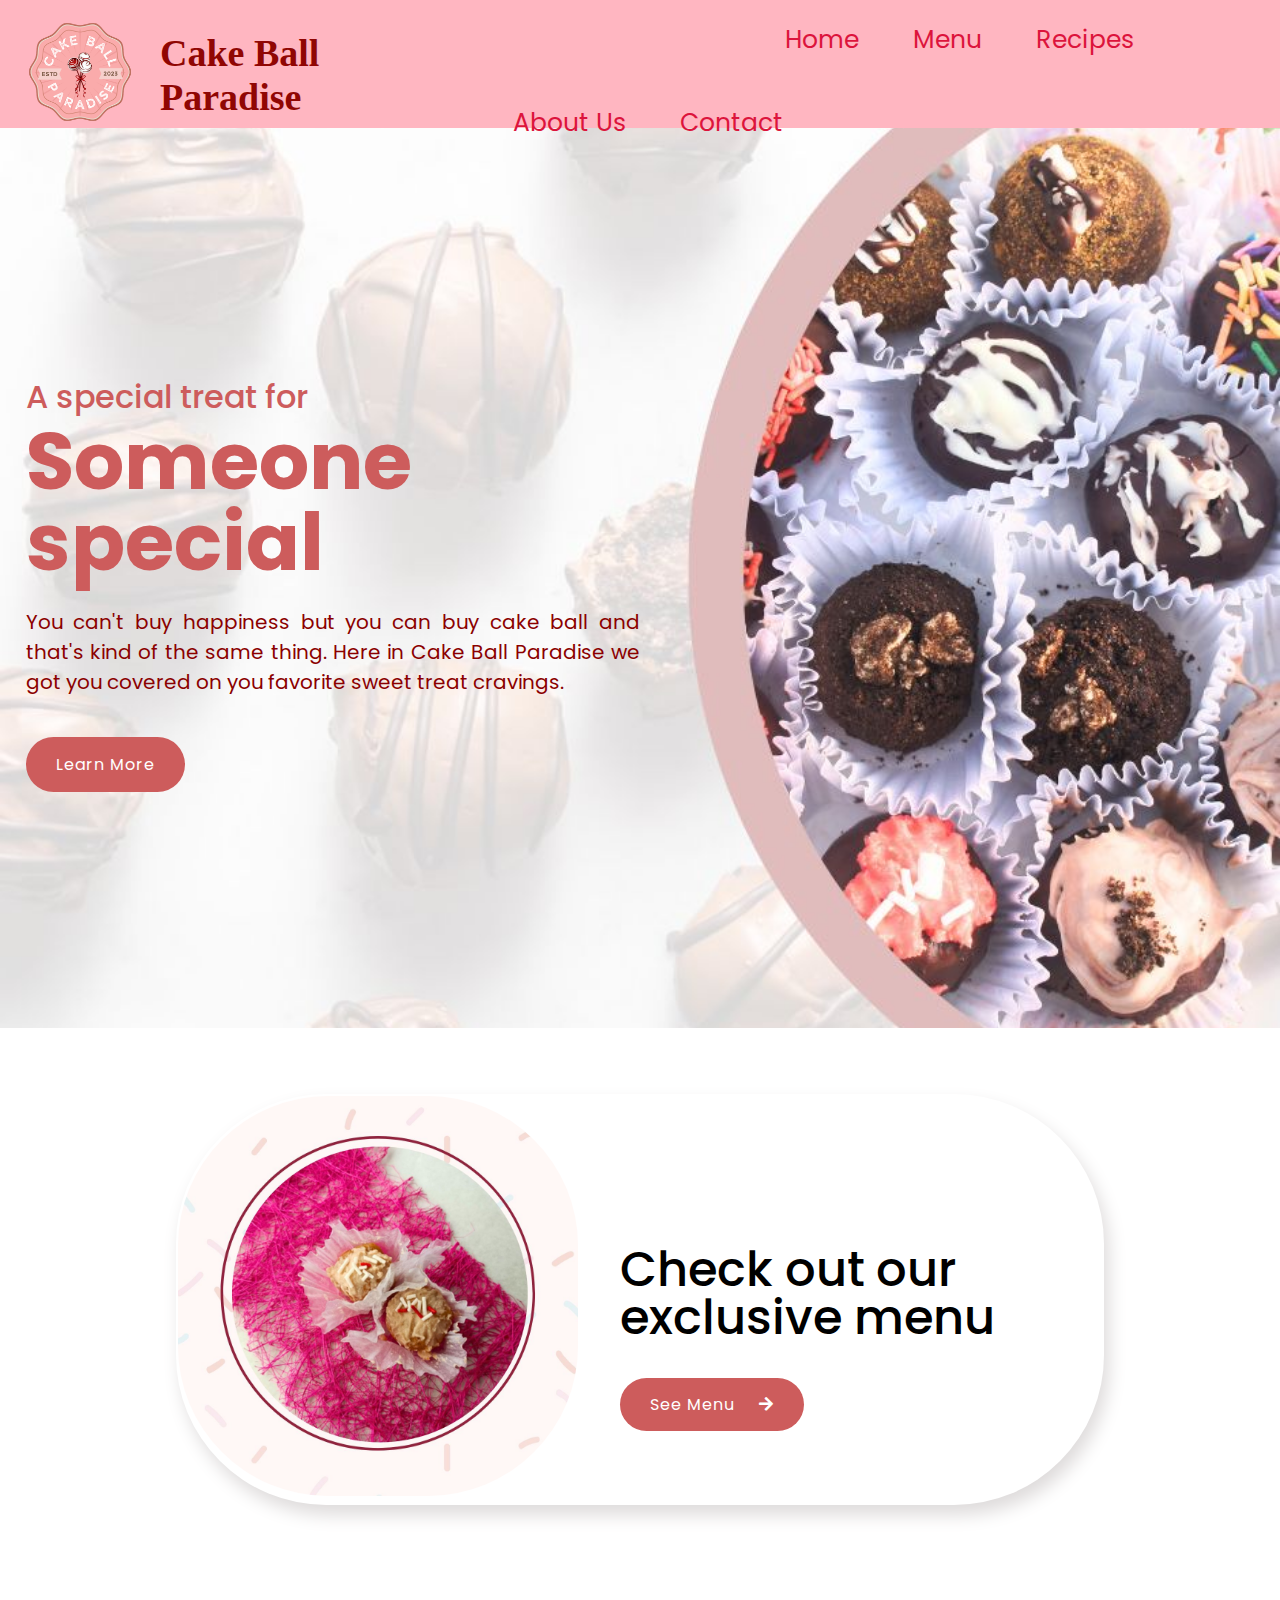
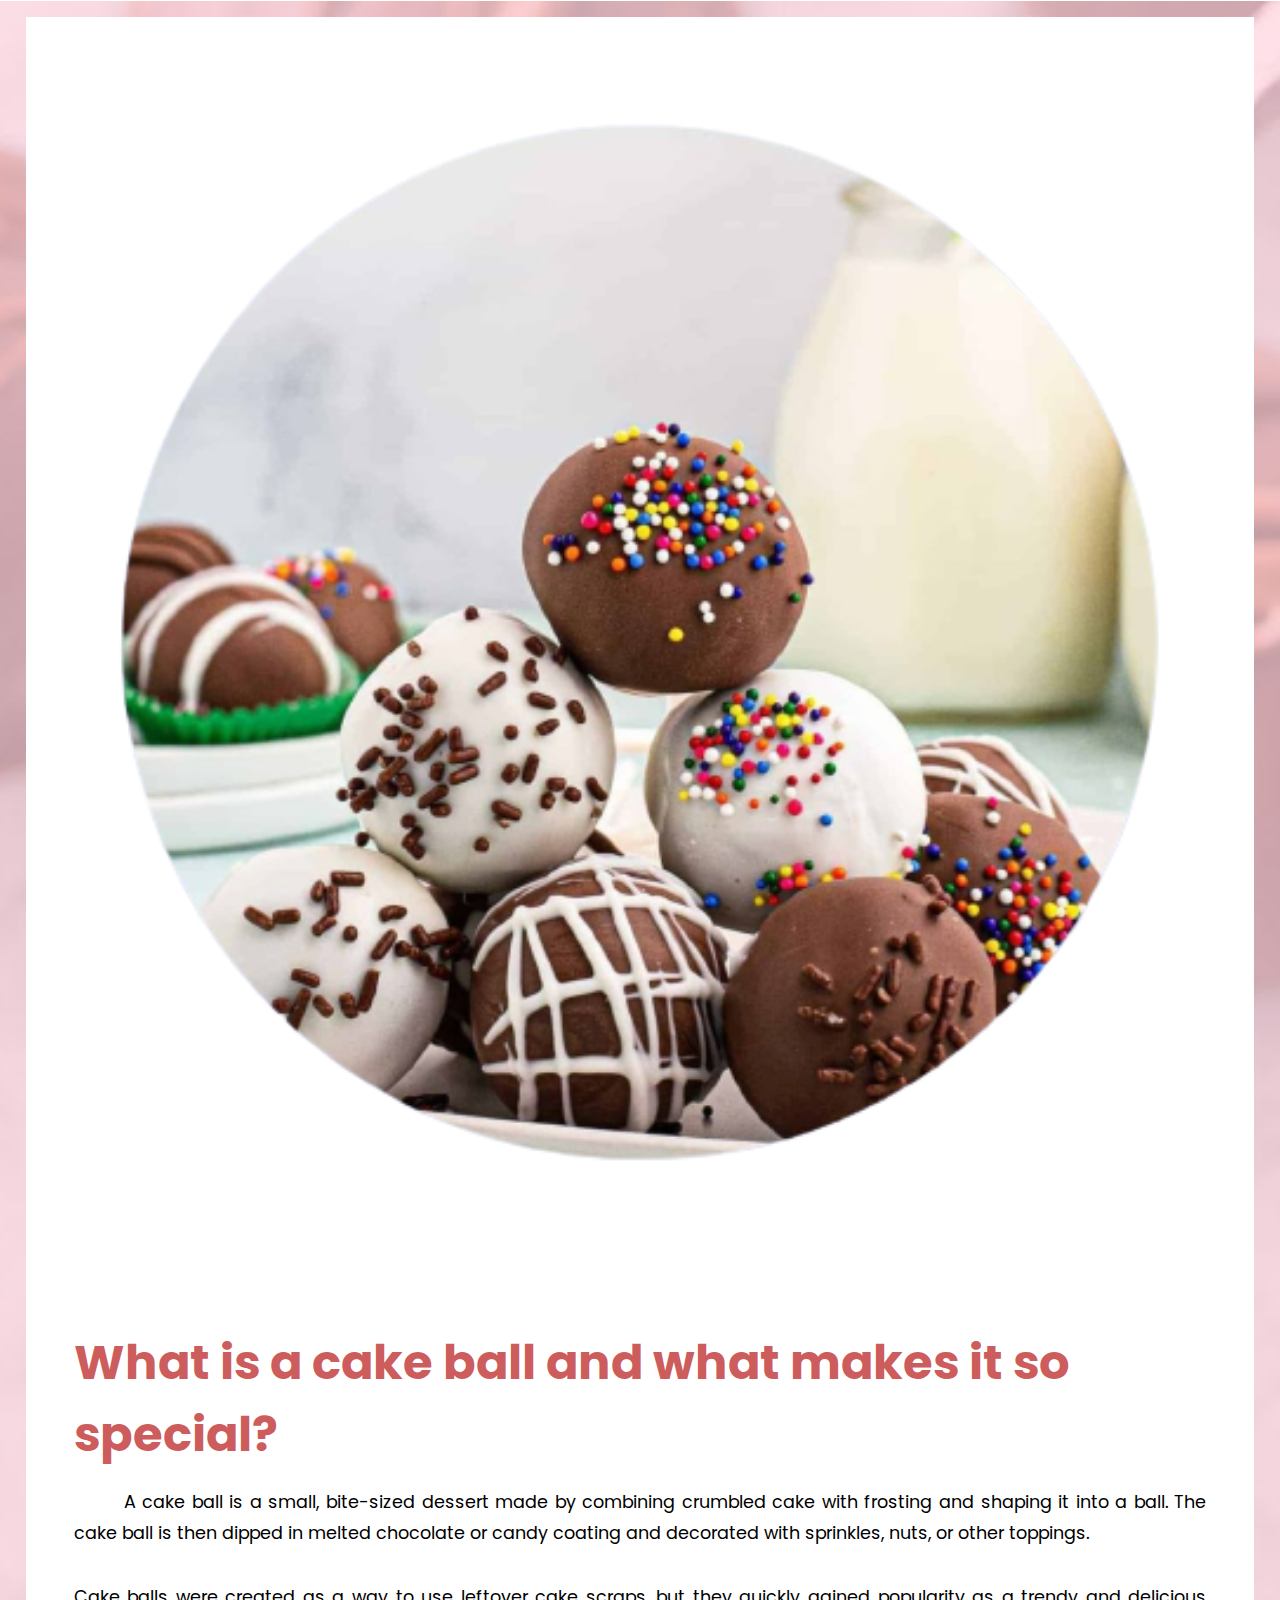
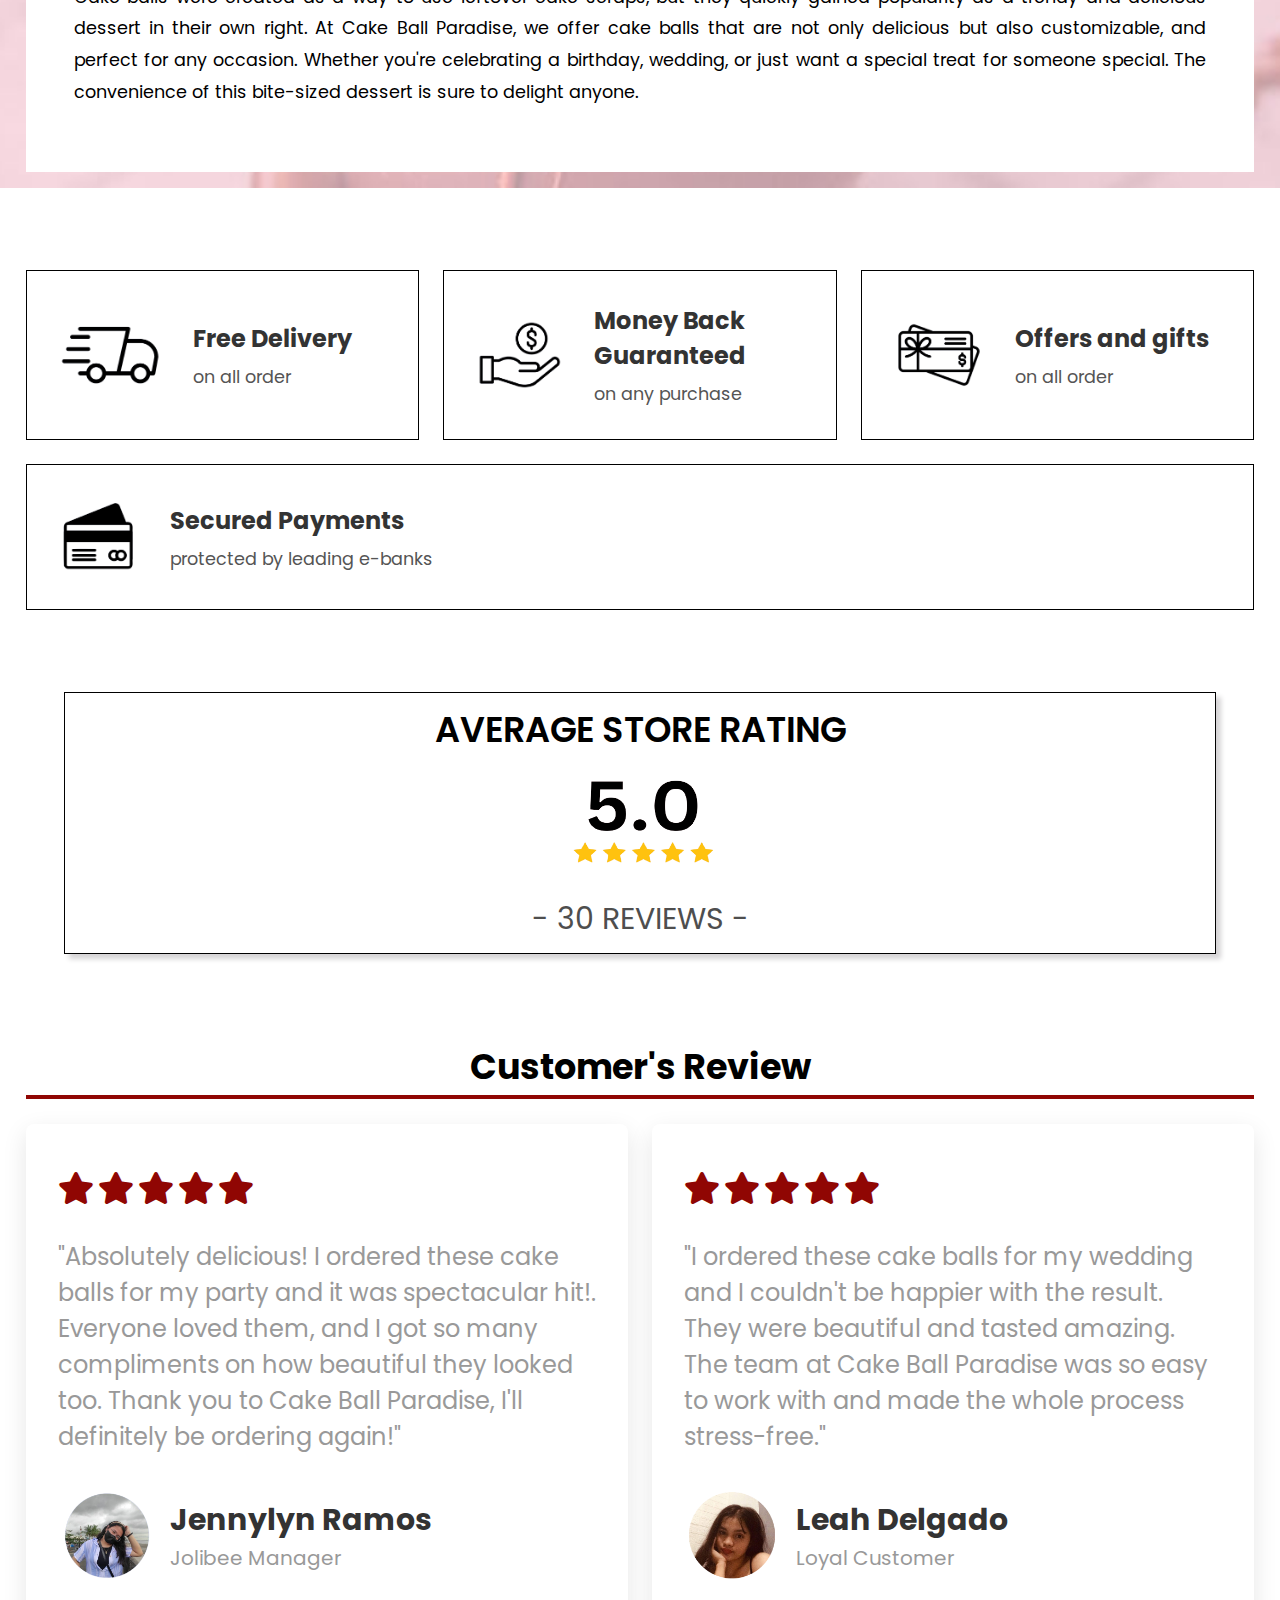
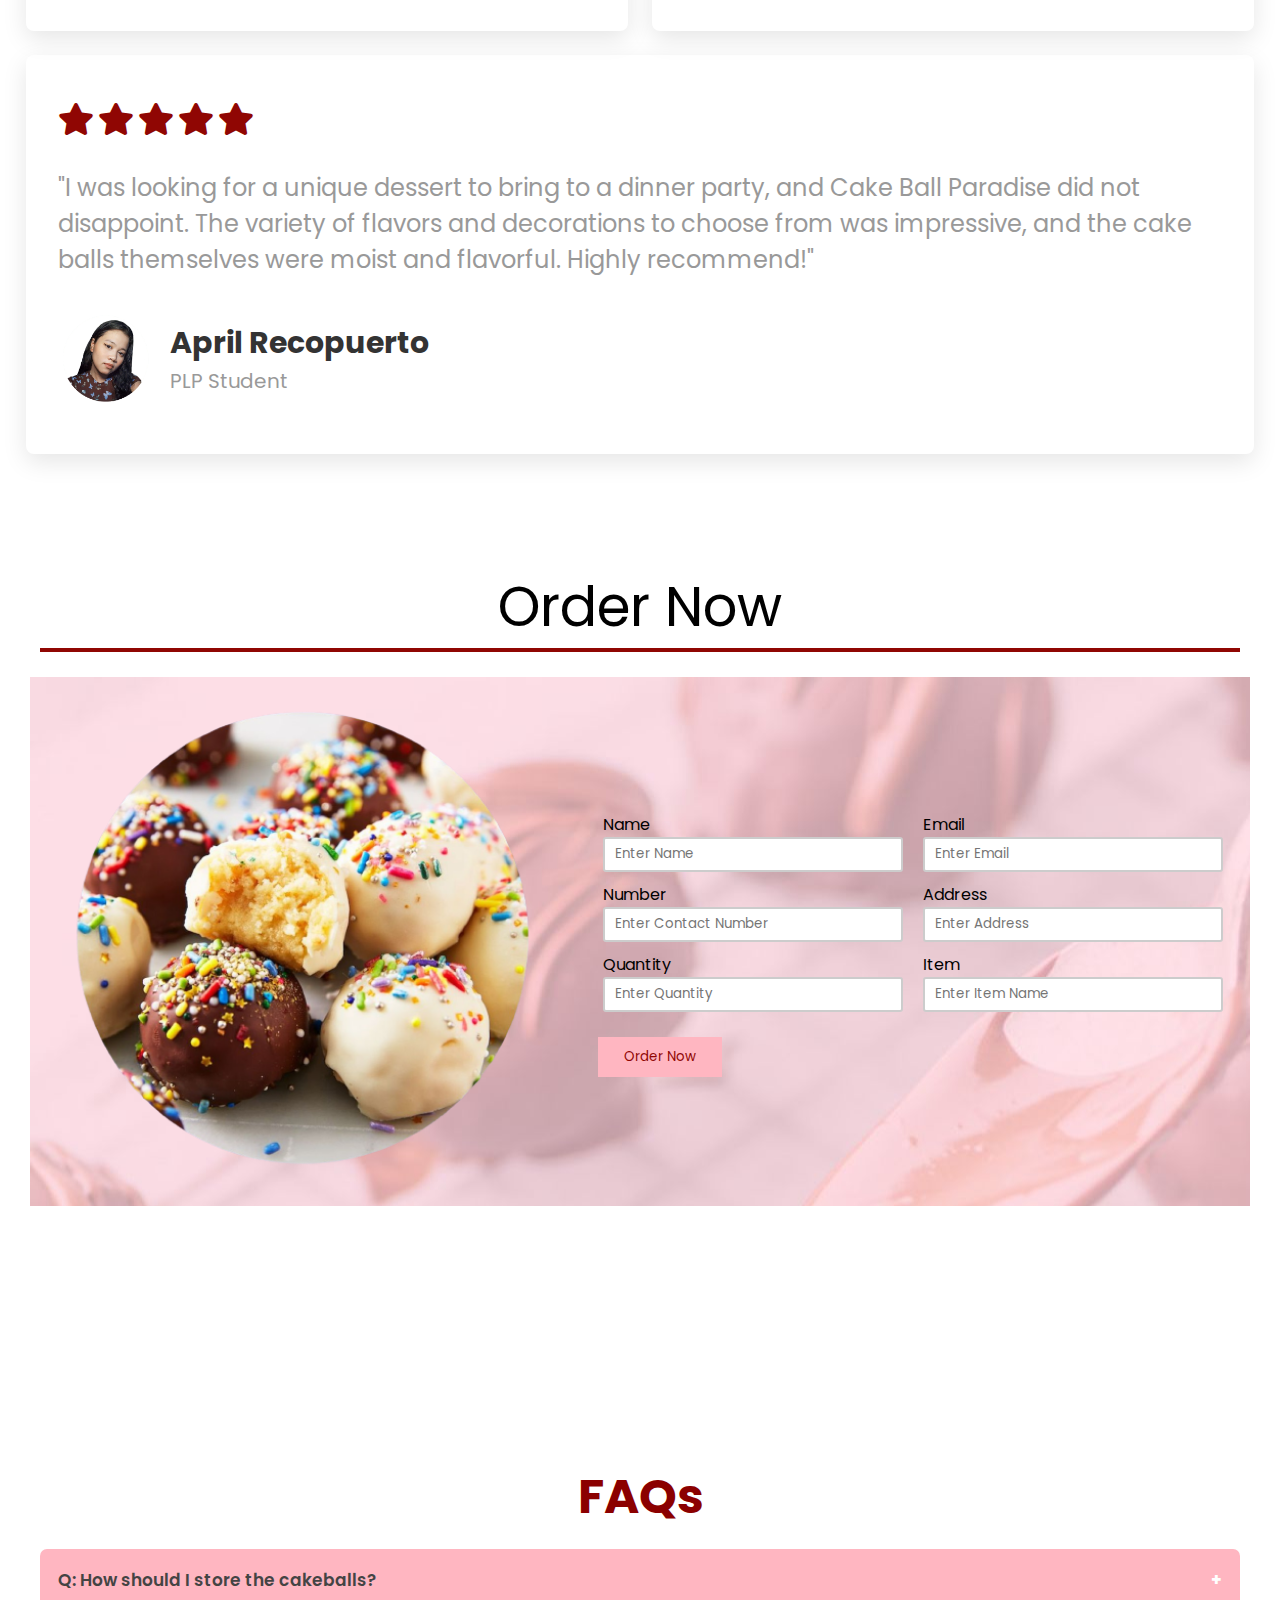
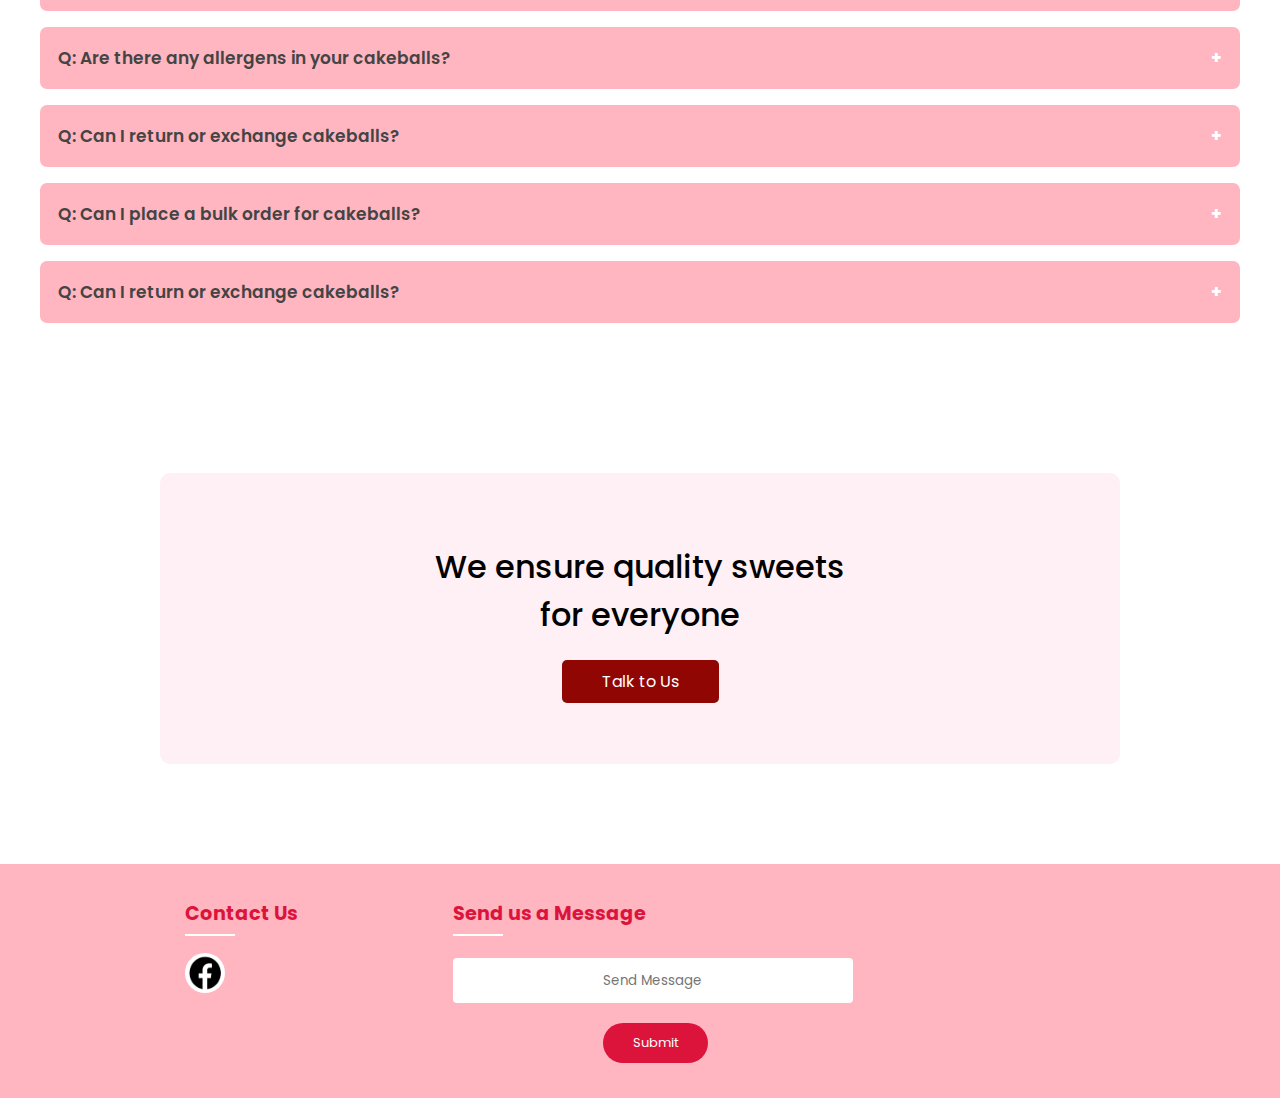
<file: index.html>
<!DOCTYPE html>
<html>
<head>
	<meta charset="utf-8">
	<meta http-equiv="X-UA-Compatible" content ="IE=edge">
	<meta name="viewport" content="width=device-width, initial-scale=1.0">
	<title>Cake Ball Paradise</title>
	<link rel="icon" type="image/x-icon" href="ckfavicon.png">

	<link 
	rel="stylesheet" 
	href="https://cdn.jsdelivr.net/npm/swiper@9/swiper-bundle.min.css" />

	<link rel="stylesheet" href="https://cdnjs.cloudflare.com/ajax/libs/font-awesome/5.15.4/css/all.min.css">

	<link rel="stylesheet" type="text/css" href="style.css">
</head>

<body>
	<nav>
		<div class="logoContent">
			<a href="#" class="logo"><img src ="cake ball.png"></a>
		<label class="name">Cake Ball Paradise</label>
		<input type="checkbox" id="check">
		<label for="check" class="checkbtn">
			<i class="fas fa-bars"></i>
		</label>
		<ul class = "ribbon">
			<li style="margin-left: 17em;"><a href="#">Home</a></li>
			<li><a href="Menu.html">Menu</a></li>
			<li><a href="Recipes.html">Recipes</a></li>
			<li><a href="AboutUs.html">About Us</a></li>
			<li><a href="Contact.html">Contact</a></li>
		</ul>
	</nav>


		<section class="home" id="home">
			<div class="homeContent">
				<h2>A special treat for <br><span>Someone special</span></h2>
				<p>You can't buy happiness but you can buy cake ball and that's kind of the same thing. Here in Cake Ball Paradise we got you covered on you favorite sweet treat cravings.  </p>
				<a href = "#blogs">Learn More</a>
			</div>

		</section>


	<br><br>
	
	<section class="recipes" id="recipes">

		<div class="recipe-table">
			<table>
				<tr>
					<th><img src="gotomenu.jpg"></th>
					<td>
						<div class="heading">
							<h2>Check out our exclusive menu</h2><br>
							
						</div>
							<a href = "Menu.html">See Menu &nbsp;&nbsp;&nbsp;&nbsp;<i class="fas fa-arrow-right"></i></a>
					</td>
				</tr>
			</table>
		</div>

		
		
    </section>


    <!------------- sliding part -------------------->

    <section class="blogs" id="blogs">
    	<div class="swiper blogs-row">
    		<div class="swiper-wrap">
    			<div class="swiper-slid box">
	    			<div class="img">
	    				<img src="slide1.png">
	    			</div>
	    			<div class="cont">
	    				<h3>What is a cake ball and what makes it so special?</h3>
	    				<p>A cake ball is a small, bite-sized dessert made by combining crumbled cake with frosting and shaping it into a ball. The cake ball is then dipped in melted chocolate or candy coating and decorated with sprinkles, nuts, or other toppings. <br><br>

						Cake balls were created as a way to use leftover cake scraps, but they quickly gained popularity as a trendy and delicious dessert in their own right. At Cake Ball Paradise, we offer cake balls that are not only delicious but also customizable, and perfect for any occasion. Whether you're celebrating a birthday, wedding, or just want a special treat for someone special. The convenience of this bite-sized dessert is sure to delight anyone.</p>
	    			</div>
    			</div>

    		</div>
    	</div>
    </section>
    <br><br>

    <!--------- icon sections ------------------>

    <section class="icons-conta">
	    <div class="icons">
	    	<img src="icon1.png">
	    	<div class="info">
	    		<h3>Free Delivery</h3>
	    		<span>on all order</span>
	    	</div>
	    </div>

	    <div class="icons">
	    	<img src="icon2.png">
	    	<div class="info">
	    		<h3>Money Back Guaranteed</h3>
	    		<span>on any purchase</span>
	    	</div>
	    </div>

	    <div class="icons">
	    	<img src="icon3.png">
	    	<div class="info">
	    		<h3>Offers and gifts</h3>
	    		<span>on all order</span>
	    	</div>
	    </div>

	    <div class="icons">
	    	<img src="icon4.png">
	    	<div class="info">
	    		<h3>Secured Payments</h3>
	    		<span>protected by leading e-banks</span>
	    	</div>
	    </div>
    </section>
    <br><br>


    <!------------- Average Reviews ------------>

    <div class="revhead">
    	<h2>AVERAGE STORE RATING <center><img src="revstars.png"></center><span>- 30 REVIEWS -</span></h2>
    </div>
    
    <section class="review">
    	<h1 class="heading"> Customer's <span>Review</span></h1><hr class = "new1"><br>

    	<div class="box-container">
    		<div class="box">
    			<div class="stars">
    				<i class="fas fa-star"></i>
    				<i class="fas fa-star"></i>
    				<i class="fas fa-star"></i>
    				<i class="fas fa-star"></i>
    				<i class="fas fa-star"></i>
    			</div>
    			<p> "Absolutely delicious! I ordered these cake balls for my party and it was spectacular hit!. Everyone loved them, and I got so many compliments on how beautiful they looked too. Thank you to Cake Ball Paradise, I'll definitely be ordering again!" </p>
    			<div class="user">
    				<img src="revjen.png">
    				<div class="user-info">
    					<h3>Jennylyn Ramos</h3>
    					<span>Jolibee Manager</span>
    				</div>
    			</div>
    			
    		</div>

    		<div class="box">
    			<div class="stars">
    				<i class="fas fa-star"></i>
    				<i class="fas fa-star"></i>
    				<i class="fas fa-star"></i>
    				<i class="fas fa-star"></i>
    				<i class="fas fa-star"></i>
    			</div>
    			<p>"I ordered these cake balls for my wedding and I couldn't be happier with the result. They were beautiful and tasted amazing. The team at Cake Ball Paradise was so easy to work with and made the whole process stress-free."</p>
    			<div class="user">
    				<img src="revmaria.png">
    				<div class="user-info">
    					<h3>Leah Delgado</h3>
    					<span>Loyal Customer</span>
    				</div>
    			</div>
    			
    		</div>

    		<div class="box">
    			<div class="stars">
    				<i class="fas fa-star"></i>
    				<i class="fas fa-star"></i>
    				<i class="fas fa-star"></i>
    				<i class="fas fa-star"></i>
    				<i class="fas fa-star"></i>
    			</div>
    			<p>"I was looking for a unique dessert to bring to a dinner party, and Cake Ball Paradise did not disappoint. The variety of flavors and decorations to choose from was impressive, and the cake balls themselves were moist and flavorful. Highly recommend!"</p>
    			<div class="user">
    				<img src="revapril.png">
    				<div class="user-info">
    					<h3>April Recopuerto</h3>
    					<span>PLP Student</span>
    				</div>
    			</div>
    			
    		</div>
    	</div>
    </section><br>

    <!--------------- Order Now -------------------->
    <div class="order">
    	<h1>Order Now</h1><hr class = "new1"><br>
    	
    	<div class="order_main">
    		<div class="order-image">
    			<img src="slide2.png">
    		</div>
    	
    	<form action="https://formspree.io/f/xbjeelqo" method="POST">
    		<div class="input">
    			<p>Name</p>
    			<input type="text" name= "name" placeholder="Enter Name" required="required">
    		</div>

    		<div class="input">
    			<p>Email</p>
    			<input type="email" name= "email" placeholder="Enter Email" required="required">
    		</div>

    		<div class="input">
    			<p>Number</p>
    			<input type="text" name= "phonenum" placeholder="Enter Contact Number">
    		</div>

    		<div class="input">
    			<p>Address</p>
    			<input type = "text" name= "add" placeholder="Enter Address" required="required">
    		</div>

    		<div class="input">
    			<p>Quantity</p>
    			<input type="number" name= "quan" placeholder="Enter Quantity" required="required">
    		</div>

    		<div class="input">
    			<p>Item</p>
    			<input type = "text" name= "items" placeholder="Enter Item Name" required="required">
    		</div>

    		
    		<button type="submit" class="order_btn" target="_blank">Order Now</a>

    	</form>

    	</div>
    </div>

    <br><br>
    <!----------------------------- FAQS PART ------------------------->
    <center>
	<h2 class="faqs">FAQs</h2>

	<button class="faqaccordion">Q: How should I store the cakeballs?</button>
	<div class="panel">
	  <p>A: Cakeballs should be stored in a cool and dry place, preferably in an airtight container. They can also be refrigerated if necessary. We recommend consuming them within a few days for the best taste and texture.</p>
	</div>

	<button class="faqaccordion">Q: Are there any allergens in your cakeballs? </button>
	<div class="panel">
	  <p>A: Our cakeballs may contain common allergens such as dairy, nuts, and gluten. If you have specific allergies or dietary restrictions, please let us know, and we will provide you with detailed ingredient information.</p>
	</div>

	<button class="faqaccordion">Q: Can I return or exchange cakeballs?</button>
	<div class="panel">
	  <p>A: Due to the nature of our products, we do not accept returns or exchanges. However, if there is an issue with your order, please contact our customer service, and we will do our best to resolve it.</p>
	</div> 

	<button class="faqaccordion">Q: Can I place a bulk order for cakeballs?</button>
	<div class="panel">
	  <p>A: Absolutely! We cater to both individual and bulk orders. Whether you need a few cakeballs or a large quantity for events or parties, we can accommodate your needs. Contact us in advance for bulk orders.</p>
	</div> 

	<button class="faqaccordion">Q: Can I return or exchange cakeballs?</button>
	<div class="panel">
	  <p>A: Due to the nature of our products, we do not accept returns or exchanges. However, if there is an issue with your order, please contact our customer service, and we will do our best to resolve it.</p>
	</div> 

	</center>    
    
	<br><br>

    <!----------------- Contact Us ------------------>
    <section class="cta">
    	<h2>We ensure quality sweets <br> for everyone</h2>
    	<a href="Contact.html" class="btn">Talk to Us</a>
    </section>

    <!--------- footer start ------------------>
    	<div class="footer">
    		<div class="main">

    			<div class="col">
    				<h4>Contact Us</h4>
    					<div class="social">
    						<a href="https://www.facebook.com/profile.php?id=100092992712685" target="_blank"><img src="fb.png"></a>
    						<!--<a href="#"><img src="twt.png"></a>
    						<a href="#"><img src="ins.png"></a>-->
    					</div>
    			</div>

    			<div class="col">
    				<h4>Send us a Message</h4>
					<form action="https://formspree.io/f/xbjeelqo" method="POST">
						<input type="text" placeholder="Send Message" required><br>
						<button type="submit">Submit</button>
					</form>
    			</div>


    		</div>
    	</div>
    
    <button onclick="topFunction()" id="myBtn" title="Go to top">
    	Back to Top 
    </button>
	

	<script src="https://cdn.jsdelivr.net/npm/swiper@9/swiper-bundle.min.js"></script>

	<script src="index.js"></script>
</body>
</html>
</file>
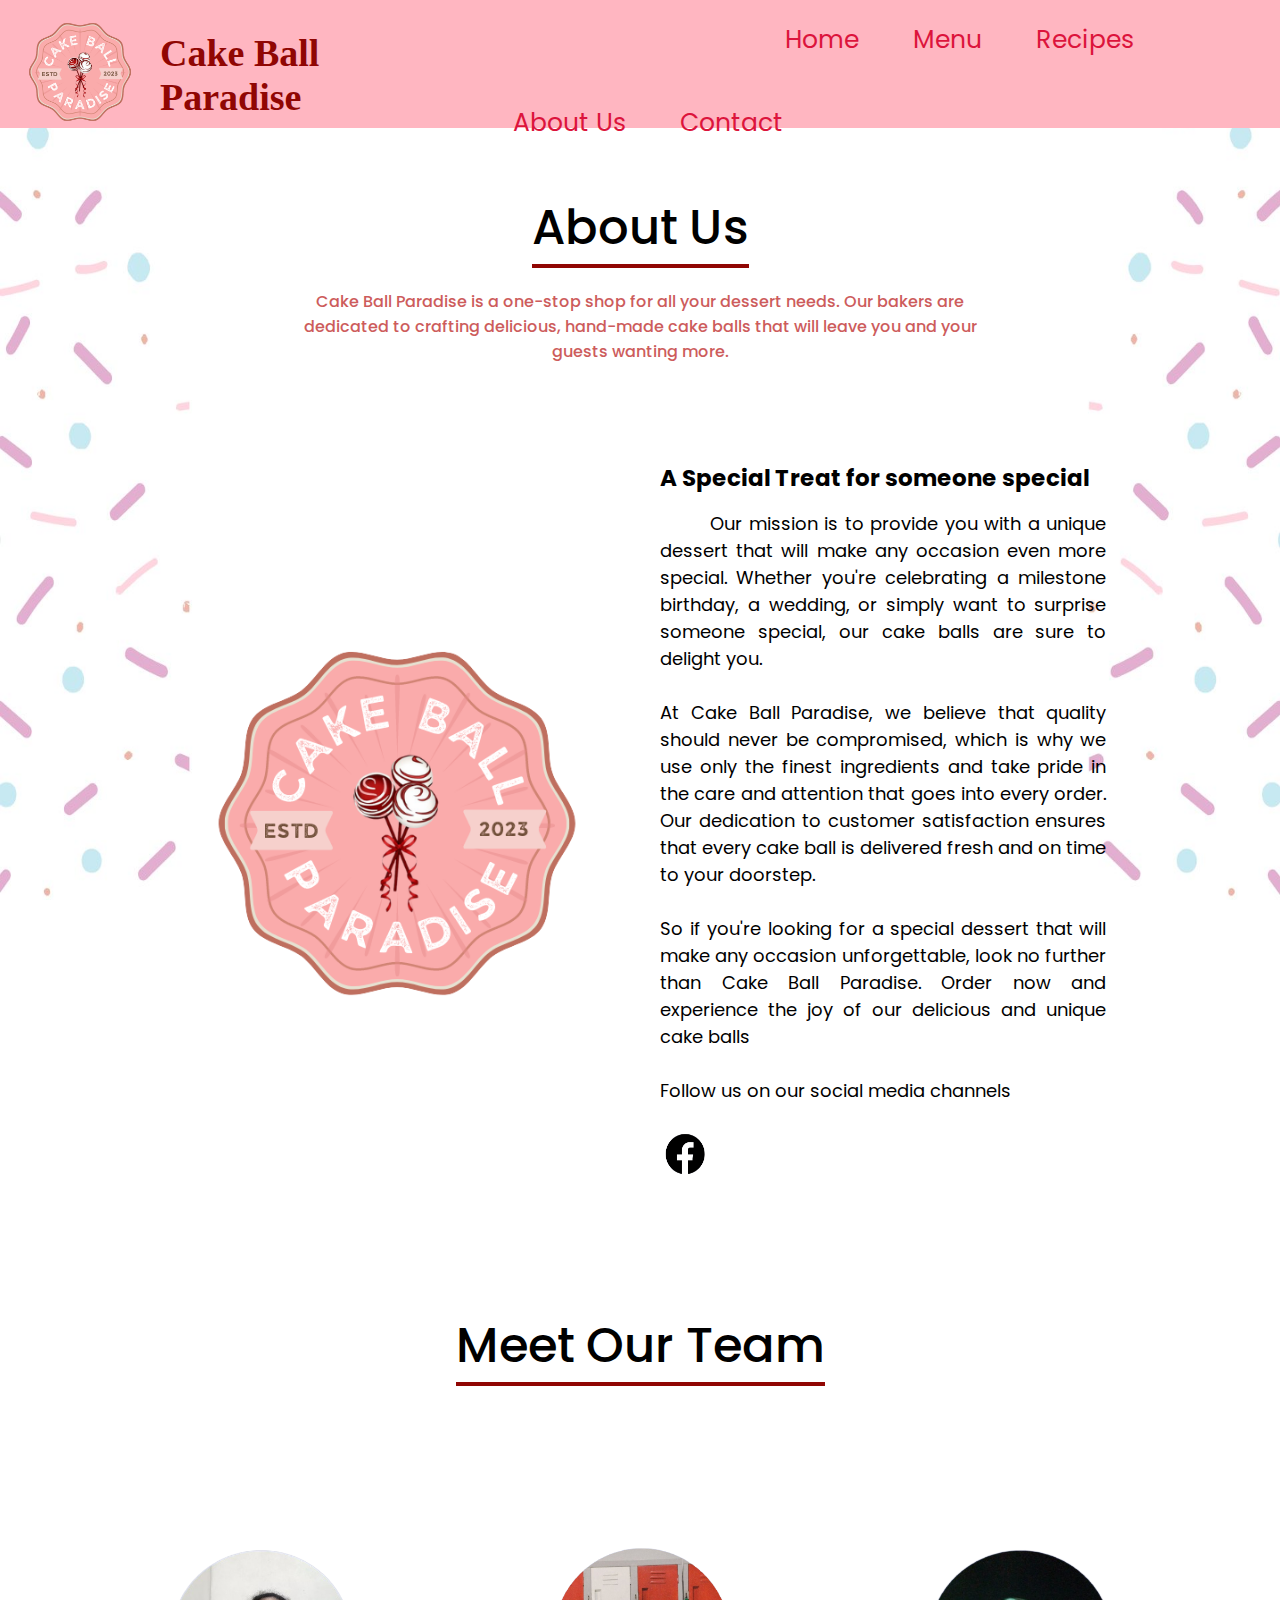
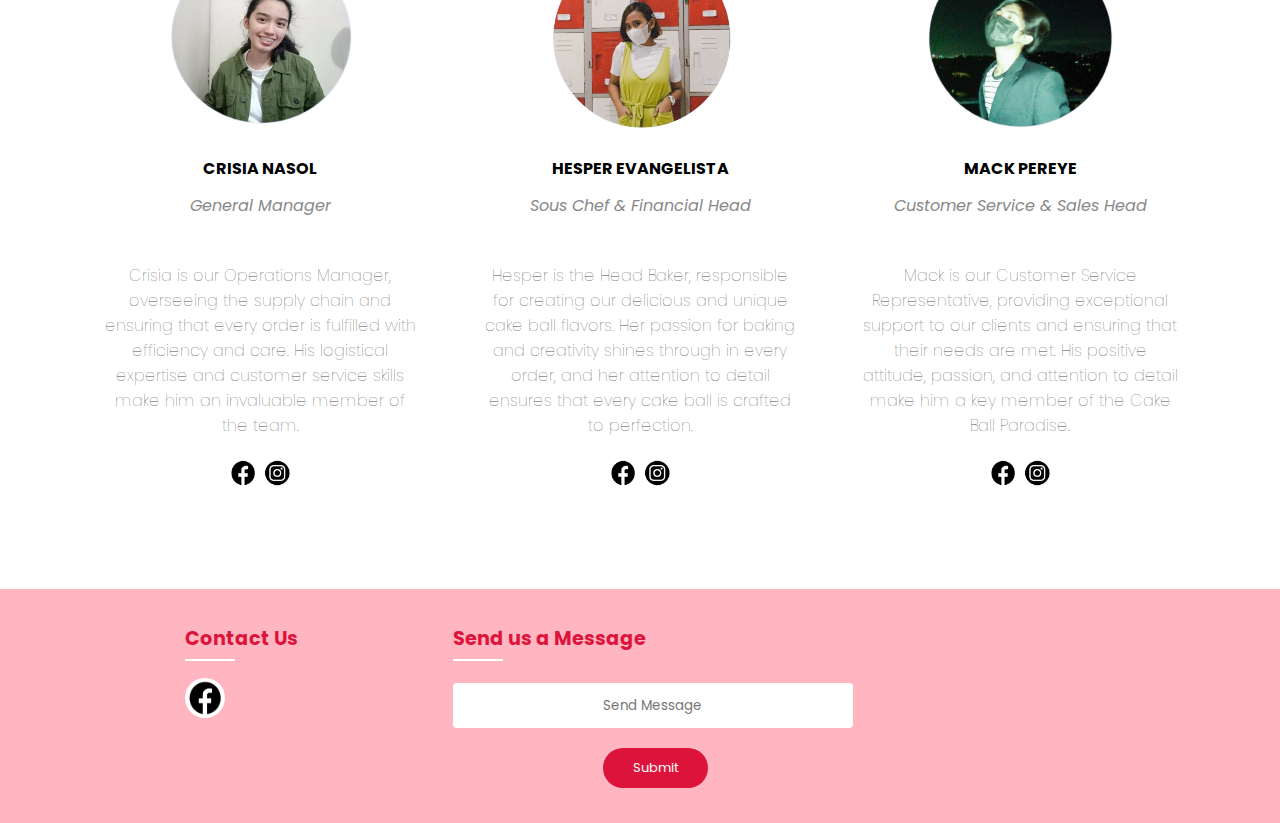
<file: AboutUs.html>
<!DOCTYPE html>
<html>
<head>
	<meta charset="utf-8">
	<meta name="viewport" content="width=device-width, initial-scale=1">
	<title>Cake Ball Paradise</title>
	<link rel="icon" type="image/x-icon" href="ckfavicon.png">

	<link rel="stylesheet" href="https://cdnjs.cloudflare.com/ajax/libs/font-awesome/5.15.4/css/all.min.css">

	<style type="text/css">
		@import url('https://fonts.googleapis.com/css?family=Poppins:200,300,400,500,600,700,800,900&display=swap');

			*{
				padding: 0;
				margin: 0;
				text-decoration: none;
				list-style: none;
				box-sizing: border-box;
				font-family: 'Poppins', sans-serif;

			}

			body{
				font-family: 'Poppins', sans-serif;
				background: url(AboutUsbg.jpg) no-repeat;
				background-attachment: fixed;
				background-size: 100% 100%;
			}

			nav{
				top: 0; right: 0; left: 0;
				background: #FFB6C1;
				height: 8rem;
				width: 100%;
			}

			label.name{
				color: #900603;
				font-size: 38px;
				font-weight: bolder;
				font-family: Monotype Corsiva;
				padding-right: 3rem;
				padding-bottom: 1rem;
				margin-left: 1rem;
			}

			nav .logoContent {
				display: flex;
				align-items: center;
			}

			nav .logo img{
				positon: absolute;
				height: 9rem;
				padding-left: 1rem;
				padding-bottom: 1rem;
			}

			nav ul li{
				list-style: none;
				line-height: 80px;
				display: inline-block;
			}


			/*RIBBON*/
			nav ul li a{
				display: inline-block;
				font-size: 25px;
				color: 	#DC143C;
				font-weight: 400;
				text-decoration: none ;
				margin-left: 50px;
				
			}

			a.active, a:hover{
				color: #FFFFFF;
			}

			/*IF WEBSITE IS SHRUNKEN DOWN MAY LALABAS NA HAMBURGER ICON*/
			#check{
				display: none;
			}
			.checkbtn{
				font-size: 30px;
				color: white;
				float: right;
				line-height: 50px;
				display: none;
			}

			
			.heading{
				/*text-align: center;*/
				font-size: 2rem;
				margin-bottom: 2px;
				margin-top: 2em;
				color: black;
				display: flex;
				justify-content: center;
				flex-direction: column;
				align-items: center;
			}

			.heading h2{
				font-weight: 500;
				position: relative;
				margin-bottom: 25px;
			}

			.heading h2::after{
				content: "";
				position: absolute;
				width: 100%;
				height: 4px;
				display: block;
				margin:0 auto;
				background-color: #900603;
			}

			.heading p{
				font-size: 16px;
				margin-bottom: 35px;
				margin-left: 18rem;
				margin-right: 18rem;
				text-align: center;
				font-weight: 500;
				color: #CD5C5C;

			}

			.container{
				width: 76%;
				margin: 0 auto;
				padding: 10px 20px;
			}

			.about{
				display: flex;
				justify-content: space-between;
				align-items: center;
				flex-wrap: wrap;

			}
			.about-image{
				flex:1;
				margin-right: 40px;
				overflow: hidden;

			}
			.about-image img{
				max-width: 100%;
				height: auto;
				display: block;
				transition: 0.5s ease;
			}
			.about-image:hover img{
				transform: scale(1.2);
			}
			.about-content{
				flex: 1;
			}
			.about-content h2{
				font-size: 23px;
				margin-bottom: 15px;
			}
			.about-content p{
				font-size: 18px;
				line-height: 1.5;
				text-align: justify;
  				text-justify: inter-word;
  				text-indent: 50px;

			}

			


			.sub-container{
				text-align: center;
				max-width: 1200px;
				margin: auto;
				padding: 48px 0;
				display: flex;
				flex-wrap: wrap;
				justify-content: center;

			}

			.teams{
				margin: 10px;
				padding: 22px;
				max-width: 30%;
				cursor: pointer;
				transition: 0.4s;
				box-sizing: border-box;
			}

			.teams:hover{
				background: #ddd;
				border-radius: 12px;
			}

			.teams img{
				width: 200px;
				height: 200px;
			}

			.desig{
				font-style: italic;
				color: #888;
			}

			.teamname{
				padding: 12px;
				font-weight: bold;
				font-size: 16px;
				text-transform: uppercase;
			}

			.teamabout{
				margin: 20px 0;
				font-weight: lighter;
				color: #4e4e4e;
			}

			.social-links{
				margin: 14px;

			}

			.social-links a img{
				display: inline-block;
				height: 30px;
				width: 30px;
				transition: .4s;
			}

			.social-links a img:hover{
				transform: scale(1.5);
			}


			.main{
				display: flex;
				flex-wrap: wrap;
				margin-left: 10em;
				padding: 25px;

			}

			#myBtn {
				display: none;
				position: fixed;
				bottom: 20px;
				right: 30px;
				z-index: 99;
				font-size: 14px;
				border: none;
				outline: none;
				background-color: #CD5C5C;
				color: #fff;
				cursor: pointer;
				padding: 15px;
				border-radius: 5px;
			}

			#myBtn:hover {
				background-color: #fff;
				color: #CD5C5C;
				border: 1px solid #CD5C5C;
			}


			.footer{
				padding: 10px 0;
				background-color: #FFB6C1;
			}


			.col{
				width: 25%;
			}

			.col h4{
				font-size: 1.2rem;
				color: #DC143C;
				margin-bottom: 25px;
				position: relative;
			}

			.col h4::before{
				content: "";
				position: absolute;
				height: 2px;
				width: 50px;
				left: 0;
				bottom: -8px;
				background: #fff;
			}

			.col ul li:not(last-child){
				margin-bottom: 15px;
			}

			.col ul li a{
				color: #DC143C;
				font-size: 1.1rem;
				display: block;
				text-transform: capitalize;
				transition: .4s;
			}


			.col ul li a:hover{
				color: #fff;
				transform: translateX(-12px);
			}

			.col .social{
				width: 220px;
				display: flex;
				align-items: center;
				justify-content: spacc-between;
			}

			.col .social a img{
				height: 40px;
				width: 40px;
				background: #fff;
				display: inline-flex;
				align-items: center;
				justify-content: center;
				border-radius: 50%;
				transition: .4s;
				margin-right: 10px;
			}

			.col .social a img:hover{
				transform: scale(1.2);
			}

			.col form input{
				width: 400px;
				height: 45px;
				border-radius: 4px;
				text-align: center;
				margin-top: 5px;
				margin-bottom: 20px;
				outline: none;
				border: none;
			}

			.col form button{
				background: #DC143C;
				border:transparent;
				color: #fff;
				border-radius: 30px;
				padding: 10px 30px;
				font-size: 13px;
				cursor: pointer;
				margin-left: 150px;
			}


			/*FOR DESKTOP SHORTENING*/
			@media screen and (max-width: 991px){
				
				.checkbtn{
					display: block;
					padding-left: 14em;
				}
				label.name{
					font-size: 35px;
				}
				ul{
					position: fixed;
					width: 100%;
					height: 100vh;
					background: #F8F8FF;
					top: 120px;
					left: -100%;
					text-align: center;
					transition: all .5s;
					z-index: 3;
				}
				nav ul li{
					display: block;
				}
				nav ul li a{
					font-size: 25px;
					text-align: center;
					padding-left: 5.5rem;
				}
				a:hover, a.active{
					background: none;
					color: brown;
				}
				#check:checked ~ ul {
					left: 0;
				}


				.heading{
					padding: 0px 20px;
				}
				.heading h1{
					font-size: 36px;
				}
				.heading p{
					font-size: 17px;
					margin-bottom: 0px;
				}
				.container{
					padding: 0px;
				}
				.about{
					padding: 20px;
					flex-direction: column;
				}
				.about-image{
					margin-right: 0px;
					margin-bottom: 20px;
				}
				.about-content p{
					padding: 0px;
					font-size: 16px;
				}

				
			}

			/*FOR DESKTOP SHORTENING*/
			@media screen and (max-width: 600px){
				.checkbtn{
					display: block;
					padding-left: 50px;
				}
				label.name{
					font-size: 35px;
				}
				ul{
					position: fixed;
					width: 100%;
					height: 100vh;
					background: #F8F8FF;
					top: 120px;
					left: -100%;
					text-align: center;
					transition: all .5s;
					z-index: 3;
				}
				nav ul li{
					display: block;
				}
				nav ul li a{
					font-size: 25px;
					text-align: center;
					padding-left: 5.5rem;
				}
				a:hover, a.active{
					background: none;
					color: brown;
				}
				#check:checked ~ ul {
					left: 0;
				}
				
			}
	</style>
</head>

<body>
	<nav>
		<div class="logoContent">
			<a href="#" class="logo"><img src ="cake ball.png"></a>
		<label class="name">Cake Ball Paradise</label>
		<input type="checkbox" id="check">
		<label for="check" class="checkbtn">
			<i class="fas fa-bars"></i>
		</label>
		<ul class = "ribbon">
			<li style="margin-left: 17em;"><a href="index.html">Home</a></li>
			<li><a href="Menu.html">Menu</a></li>
			<li><a href="Recipes.html">Recipes</a></li>
			<li><a href="#">About Us</a></li>
			<li><a href="Contact.html">Contact</a></li>
		</ul>
	</nav>

	<div class="heading">
			<h2>About Us</h2>
			<p>Cake Ball Paradise is a one-stop shop for all your dessert needs. Our bakers are dedicated to crafting delicious, hand-made cake balls that will leave you and your guests wanting more. </p>
	</div><br><br>

	<div class="container">
		<section class="about">
			<div class="about-image">
				<img src="cake ball.png">
			</div>
			<div class="about-content">
				<h2>A Special Treat for someone special</h2>
				<p>Our mission is to provide you with a unique dessert that will make any occasion even more special. Whether you're celebrating a milestone birthday, a wedding, or simply want to surprise someone special, our cake balls are sure to delight you. <br><br>

				At Cake Ball Paradise, we believe that quality should never be compromised, which is why we use only the finest ingredients and take pride in the care and attention that goes into every order. Our dedication to customer satisfaction ensures that every cake ball is delivered fresh and on time to your doorstep. <br><br>

				So if you're looking for a special dessert that will make any occasion unforgettable, look no further than Cake Ball Paradise. Order now and experience the joy of our delicious and unique cake balls
				<br><br>
				Follow us on our social media channels</p><br>
				<a href="https://www.facebook.com/profile.php?id=100092992712685" target="_blank">
					<img src="fb.png" height="50px" width="50px">
				</a>
				<!--<a href="#">
					<img src="twt.png" height="50px" width="50px">
				</a>
				<a href="#">
					<img src="ins.png" height="50px" width="50px">
				</a>-->
			</div>
		</section>
	</div><br><br>

	<div class="heading">
			<h2>Meet Our Team</h2><br>
	</div>

	<div class="sub-container">
	<div class="teams">
		<img src="crisia.png">
			<div class="teamname">Crisia Nasol</div>
			<div class="desig">General Manager</div><br>
			<div class="teamabout">Crisia is our Operations Manager, overseeing the supply chain and ensuring that every order is fulfilled with efficiency and care. His logistical expertise and customer service skills make him an invaluable member of the team.</div>
			<div class="social-links">
				<a href="https://www.facebook.com/crisia.nasol/" target="_blank" >
					<img src="fb.png">
				</a>
				<a href="https://www.instagram.com/cjoynct/">
					<img src="ins.png">
				</a>
			</div>
	</div>

	<div class="teams">
		<img src="hesper.png">
			<div class="teamname">Hesper Evangelista</div>
			<div class="desig">Sous Chef & Financial Head</div><br>
			<div class="teamabout">Hesper is the Head Baker, responsible for creating our delicious and unique cake ball flavors. Her passion for baking and creativity shines through in every order, and her attention to detail ensures that every cake ball is crafted to perfection.</div>
			<div class="social-links">
				<a href="https://www.facebook.com/imkawaiinee" target="_blank">
					<img src="fb.png">
				</a>
				<a href="#">
					<img src="ins.png">
				</a>
			</div>
	</div>

	<div class="teams">
		<img src="mack.png">
			<div class="teamname">Mack Pereye</div>
			<div class="desig">Customer Service & Sales Head</div><br>
			<div class="teamabout">Mack is our Customer Service Representative, providing exceptional support to our clients and ensuring that their needs are met. His positive attitude, passion, and attention to detail make him a key member of the Cake Ball Paradise.</div>
			<div class="social-links">
				<a href="https://www.facebook.com/macoy.pereye.98" target="_blank">
					<img src="fb.png">
				</a>
				<a href="#">
					<img src="ins.png">
				</a>
			</div>
	</div>
	</div>

	<div class="footer">
    		<div class="main">
    			

    			<div class="col">
    				<h4>Contact Us</h4>
    					<div class="social">
    						<a href="https://www.facebook.com/profile.php?id=100092992712685" target="_blank"><img src="fb.png"></a>
    						<!--<a href="#"><img src="twt.png"></a>
    						<a href="#"><img src="ins.png"></a>-->
    					</div>
    			</div>

    			<div class="col">
    				<h4>Send us a Message</h4>
					<form action="https://formspree.io/f/xbjeelqo" method="POST">
						<input type="text" placeholder="Send Message" required><br>
						<button type="submit">Submit</button>
					</form>
    			</div>


    		</div>
    </div>

    <button onclick="topFunction()" id="myBtn" title="Go to top">
    	Back to Top 
    </button>

    <script type="text/javascript">
    	let mybutton = document.getElementById("myBtn");

		window.onscroll = function() {scrollFunction()};

		function scrollFunction() {
		  if (document.body.scrollTop > 20 || document.documentElement.scrollTop > 20) {
		    mybutton.style.display = "block";
		  } else {
		    mybutton.style.display = "none";
		  }
		}

		function topFunction() {
		  document.body.scrollTop = 0;
		  document.documentElement.scrollTop = 0;
		}
    </script>

</body>
</html>
</file>
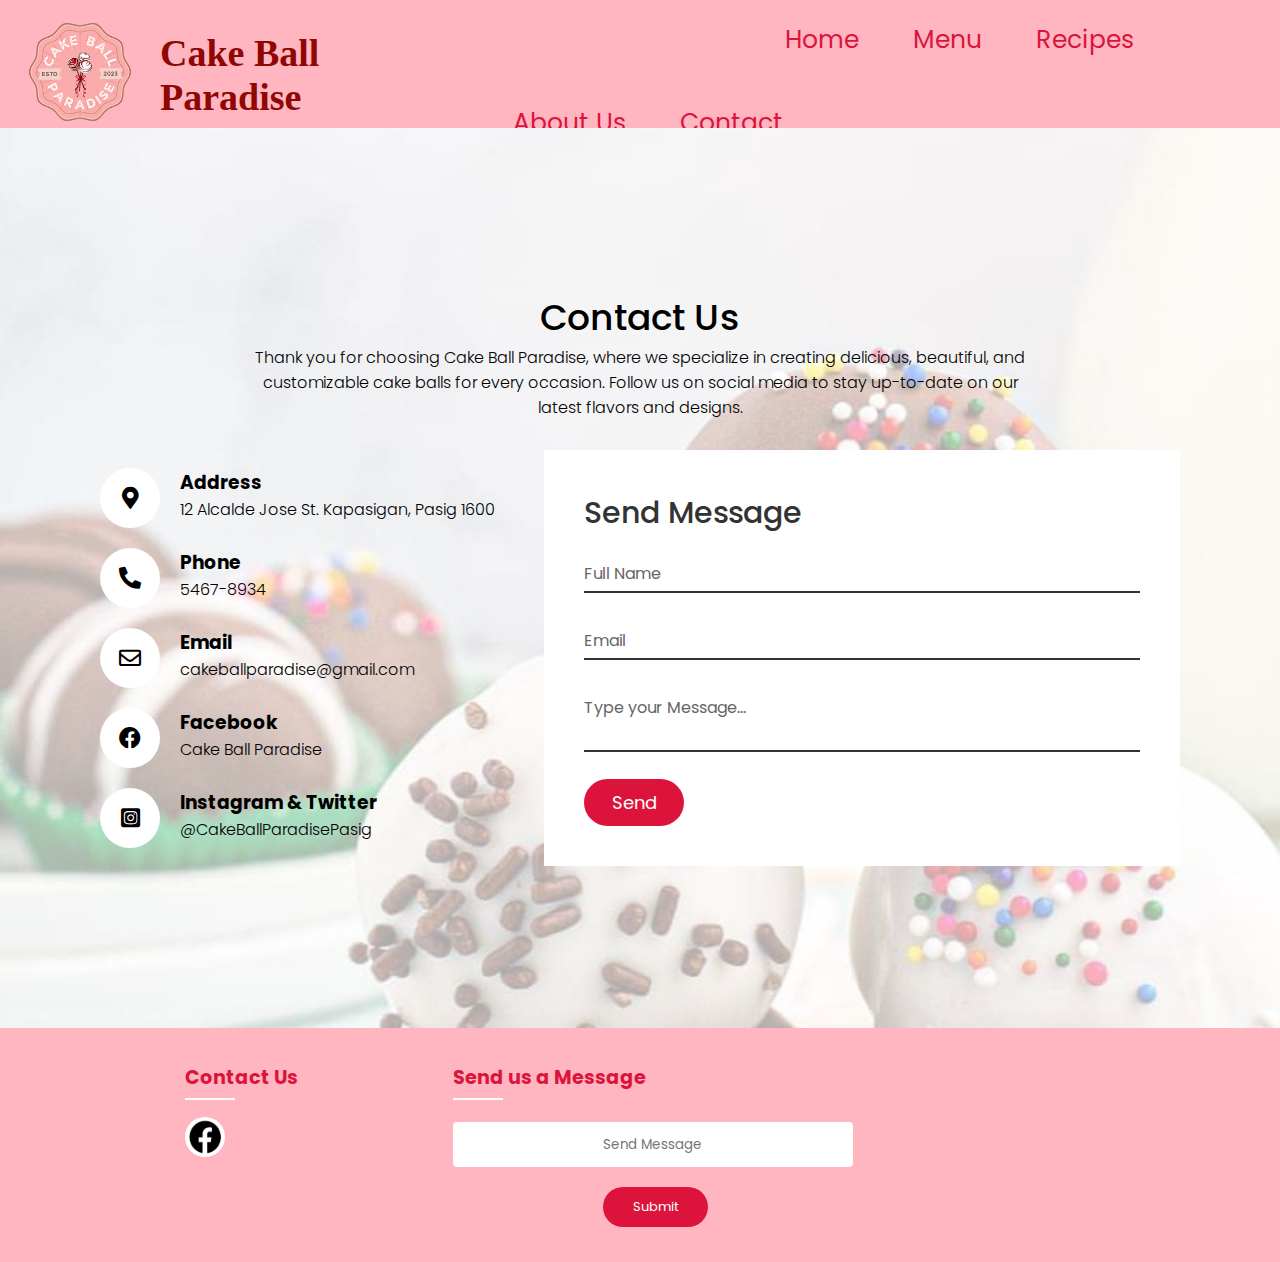
<file: Contact.html>
<!DOCTYPE html>
<html>
<head>
	<meta charset="utf-8">
	<meta name="viewport" content="width=device-width, initial-scale=1">
	<title>Cake Ball Paradise</title>
	<link rel="icon" type="image/x-icon" href="ckfavicon.png">

	<link rel="stylesheet" href="https://cdnjs.cloudflare.com/ajax/libs/font-awesome/5.15.4/css/all.min.css">

	<style type="text/css">
		@import url('https://fonts.googleapis.com/css?family=Poppins:200,300,400,500,600,700,800,900&display=swap');

			*{
				padding: 0;
				margin: 0;
				text-decoration: none;
				list-style: none;
				box-sizing: border-box;
				font-family: 'Poppins', sans-serif;

			}

			body{
				font-family: 'Poppins', sans-serif;
			}

			nav{
				top: 0; right: 0; left: 0;
				background: #FFB6C1;
				height: 8rem;
				width: 100%;
			}

			label.name{
				color: #900603;
				font-size: 38px;
				font-weight: bolder;
				font-family: Monotype Corsiva;
				padding-right: 3rem;
				padding-bottom: 1rem;
				margin-left: 1rem;
			}

			nav .logoContent {
				display: flex;
				align-items: center;
			}

			nav .logo img{
				positon: absolute;
				height: 9rem;
				padding-left: 1rem;
				padding-bottom: 1rem;
			}

			nav ul li{
				list-style: none;
				line-height: 80px;
				display: inline-block;
			}


			/*RIBBON*/
			nav ul li a{
				display: inline-block;
				font-size: 25px;
				color: 	#DC143C;
				font-weight: 400;
				text-decoration: none ;
				margin-left: 50px;
				
			}

			a.active, a:hover{
				color: #FFFFFF;
			}



			/*CONTACT PAGE==========================================*/
			.contact{
				position: relative;
				min-height: 100vh;
				padding: 50px 100px;
				display: flex;
				justify-content: center;
				align-items: center;
				flex-direction: column;
				background: url(hmcont3.jpg);
				background-size: cover;
			}

			.contact .content{
				max-width: 800px;
				text-align: center;
			}

			.contact .content h2{
				font-size: 36px;
				font-weight: 500;
			
			}

			.contact .content p{
				font-weight: 300;
				text-align: justify;
  				text-justify: inter-word;
  				text-align: center;
				
			}

			.container{
				width: 100%;
				display: flex;
				justify-content: center;
				align-items: center;
				margin-top: 30px;
			}

			.container .contactInfo{
				width: 50%;
				display: flex;
				flex-direction: column;
			}

			.container .contactInfo .box{
				position: relative;
				padding: 10px 0;
				display: flex;
			}

			.container .contactInfo .box .icon{
				min-width: 60px;
				height: 60px;
				background: #fff;
				display: flex;
				justify-content: center;
				align-items: center;
				border-radius: 50%;
				font-size: 22px;
			}

			.container .contactInfo .box .text{
				display: flex;
				margin-left: 20px;
				font-size: 16px;
				flex-direction: column;
				font-weight: 300;
			}

			.container .contactInfo .box .text h2{
				font-weight: 500;
			}

			.contactForm{
				width: 70%;
				padding: 40px;
				background: #fff;
			}

			.contactForm h2{
				font-size: 30px;
				color: #333;
				font-weight: 500;
			}

			.contactForm .inputBox{
				position: relative;
				width: 100%;
				margin-top: 10px;
			}

			.contactForm .inputBox input, .contactForm .inputBox textarea{
				width: 100%;
				padding: 5px 0;
				font-size: 16px;
				margin: 10px 0;
				border: none;
				border-bottom: 2px solid #333;
				outline: none;
				resize: none;
			}

			.contactForm .inputBox span{
				position: absolute;
				left: 0;
				padding: 5px 0;
				font-size: 16px;
				margin: 10px 0;
				pointer-events: none;
				transition: .5s;
				color: #666;
			}

			.contactForm .inputBox input:focus ~ span, 
			.contactForm .inputBox input:valid ~ span,
			.contactForm .inputBox textarea:focus ~ span,
			.contactForm .inputBox textarea:valid ~ span{
				color: #e91e63;
				font-size: 12px;
				transform: translateY(-20px);
			}

			.contactForm .inputBox button{
				width: 100px;
				background: #DC143C;
				color: #fff;
				border: none;
				cursor: pointer;
				padding: 10px;
				font-size: 18px;
				border-radius: 40px;
			}

			.contactForm .inputBox button:hover{
				background: #fff;
				color: #DC143C;
				border: 1px solid #DC143C;
			}



			/*FOOTER DESIGN*/
			.main{
				display: flex;
				flex-wrap: wrap;
				margin-left: 10em;
				padding: 25px;

			}

			.footer{
				padding: 10px 0;
				background-color: #FFB6C1;
			}


			.col{
				width: 25%;
			}

			.col h4{
				font-size: 1.2rem;
				color: #DC143C;
				margin-bottom: 25px;
				position: relative;
			}

			.col h4::before{
				content: "";
				position: absolute;
				height: 2px;
				width: 50px;
				left: 0;
				bottom: -8px;
				background: #fff;
			}

			.col ul li:not(last-child){
				margin-bottom: 15px;
			}

			.col ul li a{
				color: #DC143C;
				font-size: 1.1rem;
				display: block;
				text-transform: capitalize;
				transition: .4s;
			}


			.col ul li a:hover{
				color: #fff;
				transform: translateX(-12px);
			}

			.col .social{
				width: 220px;
				display: flex;
				align-items: center;
				justify-content: spacc-between;
			}

			.col .social a img{
				height: 40px;
				width: 40px;
				background: #fff;
				display: inline-flex;
				align-items: center;
				justify-content: center;
				border-radius: 50%;
				transition: .4s;
				margin-right: 10px;
			}

			.col .social a img:hover{
				transform: scale(1.2);
			}

			.col form input{
				width: 400px;
				height: 45px;
				border-radius: 4px;
				text-align: center;
				margin-top: 5px;
				margin-bottom: 20px;
				outline: none;
				border: none;
			}

			.col form button{
				background: #DC143C;
				border:transparent;
				color: #fff;
				border-radius: 30px;
				padding: 10px 30px;
				font-size: 13px;
				cursor: pointer;
				margin-left: 150px;
			}

			/*IF WEBSITE IS SHRUNKEN DOWN MAY LALABAS NA HAMBURGER ICON*/
			#check{
				display: none;
			}
			.checkbtn{
				font-size: 30px;
				color: white;
				float: right;
				line-height: 50px;
				display: none;
			}


			@media screen and (max-width: 991px){
				
				.checkbtn{
					display: block;
					padding-left: 14em;
				}
				label.name{
					font-size: 35px;
				}
				ul{
					position: fixed;
					width: 100%;
					height: 100vh;
					background: #F8F8FF;
					top: 120px;
					left: -100%;
					text-align: center;
					transition: all .5s;
					z-index: 3;
				}
				nav ul li{
					display: block;
				}
				nav ul li a{
					font-size: 25px;
					text-align: center;
					padding-left: 5.5rem;
				}
				a:hover, a.active{
					background: none;
					color: brown;
				}
				#check:checked ~ ul {
					left: 0;
				}

				.contact{
					padding: 50px;
				}

				.container{
					flex-direction: column;
				}

				.container .contactInfo{
					margin-bottom: 40px;
				}

				.container .contactInfo 
				{
					width: 100%;
				}

				.contactForm{
					width: 100%;
				}

			}

			@media screen and (max-width: 600px){
				.checkbtn{
					display: block;
					padding-left: 50px;
				}
				label.name{
					font-size: 35px;
				}
				ul{
					position: fixed;
					width: 100%;
					height: 100vh;
					background: #F8F8FF;
					top: 120px;
					left: -100%;
					text-align: center;
					transition: all .5s;
					z-index: 3;

				}
				nav ul li{
					display: block;

				}
				nav ul li a{
					font-size: 25px;
					text-align: center;
					padding-left: 5.5rem;
				}
				a:hover, a.active{
					background: none;
					color: brown;
				}
				#check:checked ~ ul {
					left: 0;

				}
				
			}

	</style>
</head>
<body>

	<nav>
		<div class="logoContent">
			<a href="#" class="logo"><img src ="cake ball.png"></a>
		<label class="name">Cake Ball Paradise</label>
		<input type="checkbox" id="check">
		<label for="check" class="checkbtn">
			<i class="fas fa-bars"></i>
		</label>
		<ul class = "ribbon">
			<li style="margin-left: 17em;"><a href="index.html">Home</a></li>
			<li><a href="Menu.html">Menu</a></li>
			<li><a href="Recipes.html">Recipes</a></li>
			<li><a href="AboutUs.html">About Us</a></li>
			<li><a href="#">Contact</a></li>
		</ul>
	</nav>

	<!-------------- start------------------------>
	<section class="contact">
		<div class="content">
			<h2>Contact Us</h2>
			<p>Thank you for choosing Cake Ball Paradise, where we specialize in creating delicious, beautiful, and customizable cake balls for every occasion. Follow us on social media to stay up-to-date on our latest flavors and designs.</p>

		</div>
		<div class="container">
			<div class="contactInfo">
				<div class="box">
					<div class="icon">
						<i class="fas fa-map-marker-alt"></i>
					</div>
					<div class="text">
						<h3>Address</h3>
						<p>12 Alcalde Jose St. Kapasigan, Pasig 1600</p>
					</div>
				</div>

				<div class="box">
					<div class="icon">
						<i class="fas fa-phone-alt"></i>
					</div>
					<div class="text">
						<h3>Phone</h3>
						<p>5467-8934</p>
					</div>
				</div>

				<div class="box">
					<div class="icon">
						<i class="far fa-envelope"></i>
					</div>
					<div class="text">
						<h3>Email</h3>
						<p>cakeballparadise@gmail.com</p>
					</div>
				</div>

				<div class="box">
					<div class="icon">
						<i class="fab fa-facebook"></i>
					</div>
					<div class="text">
						<h3>Facebook</h3>
						<p>Cake Ball Paradise</p>
					</div>
				</div>

				<div class="box">
					<div class="icon">
						<i class="fab fa-instagram-square"></i>
					</div>
					<div class="text">
						<h3>Instagram & Twitter</h3>
						<p>@CakeBallParadisePasig</p>
					</div>
				</div>

			</div>

			<div class="contactForm">
				<form action="https://formspree.io/f/xbjeelqo" method="POST">
					<h2>Send Message</h2>
					<div class="inputBox">
						<input type="text" name="name" required="required">
						<span>Full Name</span>
					</div>

					<div class="inputBox">
						<input type="email" name="email" required="required">
						<span>Email</span>
					</div>

					<div class="inputBox">
						<textarea required="required" name="msg"></textarea>
						<span>Type your Message...</span>
					</div>

					<div class="inputBox">
						<button type="submit">Send</button>
					</div>
				</form>
			</div>

		</div>
	</section>


	<!------ footer -------------------->
	<div class="footer">
    		<div class="main">
    		
    			<div class="col">
    				<h4>Contact Us</h4>
    					<div class="social">
    						<a href="https://www.facebook.com/profile.php?id=100092992712685" target="_blank"><img src="fb.png"></a>
    						<!--<a href="#"><img src="twt.png"></a>
    						<a href="#"><img src="ins.png"></a>-->
    					</div>
    			</div>

    			<div class="col">
    				<h4>Send us a Message</h4>
					<form action="https://formspree.io/f/xbjeelqo" method="POST">
						<input type="text" placeholder="Send Message" required><br>
						<button type="submit">Submit</button>
					</form>
    			</div>


    		</div>
    </div>

   

</body>
</html>
</file>
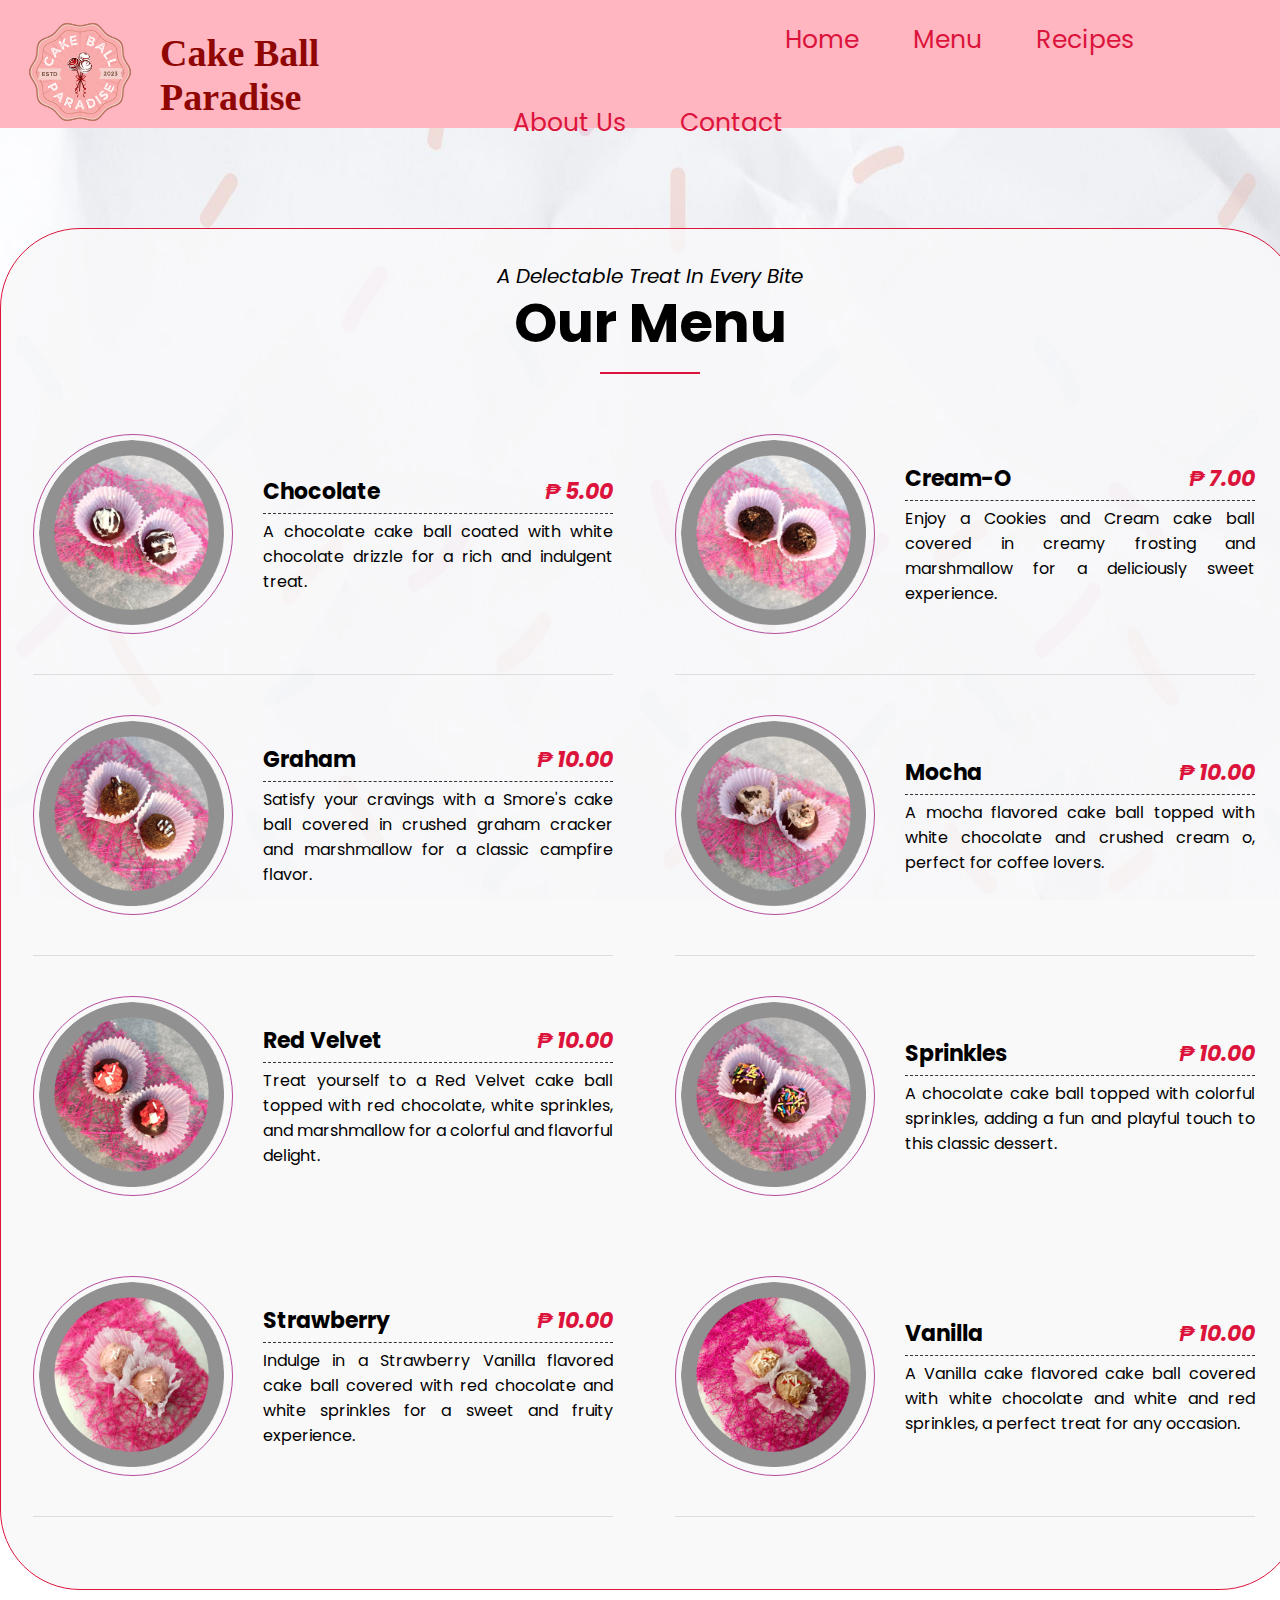
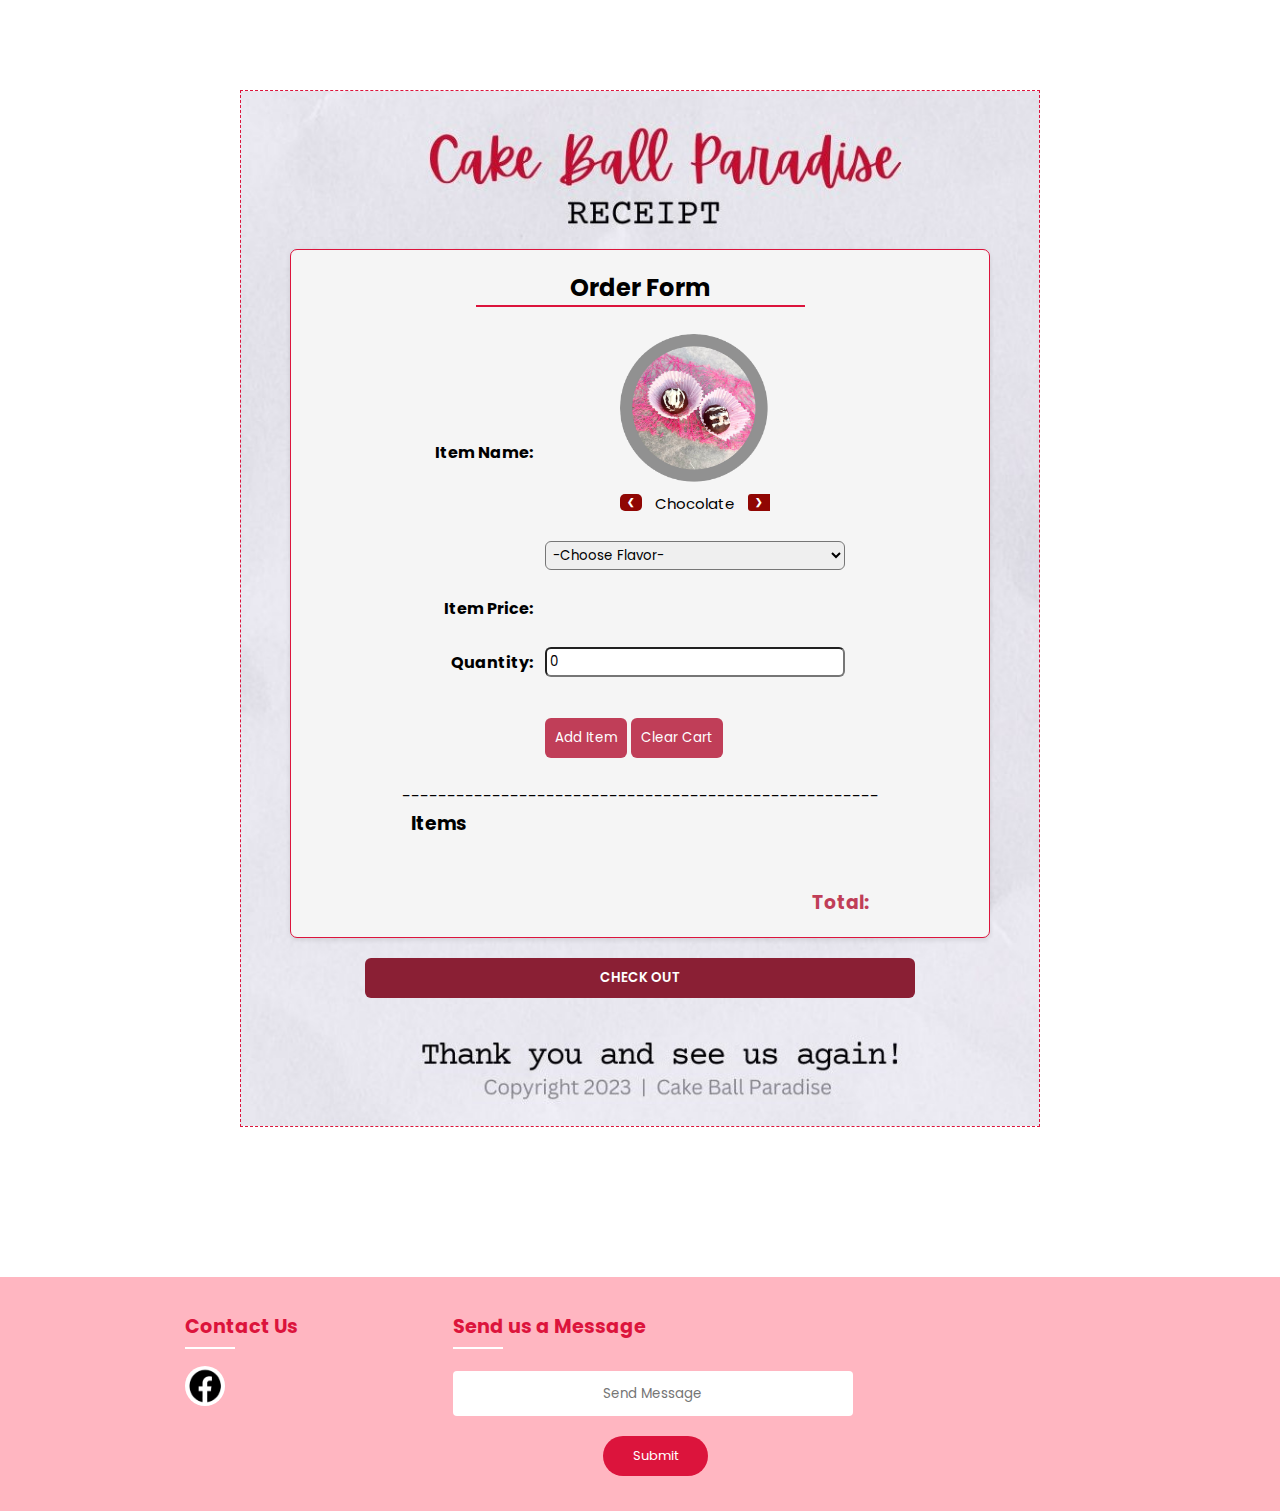
<file: Menu.html>
<!DOCTYPE html>
<html>
<head>
	<meta charset="utf-8">
	<meta name="viewport" content="width=device-width, initial-scale=1">
	<title>Cake Ball Paradise</title>
	<link rel="icon" type="image/x-icon" href="ckfavicon.png">

	<link rel="stylesheet" href="https://cdnjs.cloudflare.com/ajax/libs/font-awesome/5.15.4/css/all.min.css">

	<style type="text/css">
		@import url('https://fonts.googleapis.com/css?family=Poppins:200,300,400,500,600,700,800,900&display=swap');

			*{
				padding: 0;
				margin: 0;
				text-decoration: none;
				list-style: none;
				box-sizing: border-box;
				font-family: 'Poppins', sans-serif;

			}

			body{
				font-family: 'Poppins', sans-serif;
				background: url(hmcont5.jpg) no-repeat;
				background-attachment: fixed;
				background-size: 100% 100%;
			}

			nav{
				top: 0; right: 0; left: 0;
				background: #FFB6C1;
				height: 8rem;
				width: 100%;
			}

			label.name{
				color: #900603;
				font-size: 38px;
				font-weight: bolder;
				font-family: Monotype Corsiva;
				padding-right: 3rem;
				padding-bottom: 1rem;
				margin-left: 1rem;
			}

			nav .logoContent {
				display: flex;
				align-items: center;
			}

			nav .logo img{
				positon: absolute;
				height: 9rem;
				padding-left: 1rem;
				padding-bottom: 1rem;
			}

			nav ul li{
				list-style: none;
				line-height: 80px;
				display: inline-block;
			}


			/*RIBBON*/
			nav ul li a{
				display: inline-block;
				font-size: 25px;
				color: 	#DC143C;
				font-weight: 400;
				text-decoration: none ;
				margin-left: 50px;
				
			}

			a.active, a:hover{
				color: #FFFFFF;
			}

			/*IF WEBSITE IS SHRUNKEN DOWN MAY LALABAS NA HAMBURGER ICON*/
			#check{
				display: none;
			}
			.checkbtn{
				font-size: 30px;
				color: white;
				float: right;
				line-height: 50px;
				display: none;
			}



			/*=========================NEW AREA=======================*/

			.wrapper{
				width: 1300px;
				margin: 100px auto;
				background: rgba(249, 247, 249, 0.8);
				padding: 2rem;
				border: 1px solid #DC143C;
				border-radius: 5rem;

			}

			.title{
				text-align: center;
				margin-bottom: 60px;
			}

			.title h4{
				text-transform: capitalize;
				font-size: 55px;
				position: relative;
				display: inline-block;
				padding-bottom: 10px;
			}

			.title h4 span{
				display: block;
				font-size: 20px;
				font-style: italic;
				font-weight: 400;
				margin-bottom: -10px;
			}

			.title h4:before{
				position: absolute;
				content: "";
				width: 100px;
				height: 2px;
				background-color: #DC143C;
				bottom: 0;
				left: 50%;
				transform: translateX(-50%);

			}

			.menu{
				display: flex;
				flex-wrap: wrap;
				justify-content: space-between;
			}

			.single-menu{
				flex-basis: 580px;
				margin-bottom: 40px;
				padding-bottom: 40px;
				border-bottom: 1px solid #ddd;
				display: flex;
				flex-direction: row;
				align-items: center;
				margin-right: 12px;
			}

			.single-menu:nth-child(5), .single-menu:nth-child(6){
				border-bottom: 0;
			}

			.single-menu img{
				max-width: 200px;
				margin-right: 30px;
				border-radius: 50%;
				border: 1px solid #B44C9E;
				padding: 5px;
			}

			.single-menu h4{
				text-transform: capitalize;
				font-size: 22px;
				border-bottom: 1px dashed #333;
				margin-bottom: 5px;
				padding-bottom: 5px;
			}

			.single-menu h4 span{
				float: right;
				color: #DC143C;
				font-style: italic;
			}

			.single-menu p{
				text-align: justify;
  				text-justify: inter-word;
			}



			#myBtn {
				display: none;
				position: fixed;
				bottom: 20px;
				right: 30px;
				z-index: 99;
				font-size: 14px;
				border: none;
				outline: none;
				background-color: #CD5C5C;
				color: #fff;
				cursor: pointer;
				padding: 15px;
				border-radius: 5px;
			}

			#myBtn:hover {
				background-color: #fff;
				color: #CD5C5C;
				border: 1px solid #CD5C5C;
			}



			/*FOOTER DESIGN*/
			.main{
				display: flex;
				flex-wrap: wrap;
				margin-left: 10em;
				padding: 25px;

			}

			.footer{
				padding: 10px 0;
				background-color: #FFB6C1;
			}


			.col{
				width: 25%;
			}

			.col h4{
				font-size: 1.2rem;
				color: #DC143C;
				margin-bottom: 25px;
				position: relative;
			}

			.col h4::before{
				content: "";
				position: absolute;
				height: 2px;
				width: 50px;
				left: 0;
				bottom: -8px;
				background: #fff;
			}

			.col ul li:not(last-child){
				margin-bottom: 15px;
			}

			.col ul li a{
				color: #DC143C;
				font-size: 1.1rem;
				display: block;
				text-transform: capitalize;
				transition: .4s;
			}


			.col ul li a:hover{
				color: #fff;
				transform: translateX(-12px);
			}

			.col .social{
				width: 220px;
				display: flex;
				align-items: center;
				justify-content: spacc-between;
			}

			.col .social a img{
				height: 40px;
				width: 40px;
				background: #fff;
				display: inline-flex;
				align-items: center;
				justify-content: center;
				border-radius: 50%;
				transition: .4s;
				margin-right: 10px;
			}

			.col .social a img:hover{
				transform: scale(1.2);
			}

			.col form input{
				width: 400px;
				height: 45px;
				border-radius: 4px;
				text-align: center;
				margin-top: 5px;
				margin-bottom: 20px;
				outline: none;
				border: none;
			}

			.col form button{
				background: #DC143C;
				border:transparent;
				color: #fff;
				border-radius: 30px;
				padding: 10px 30px;
				font-size: 13px;
				cursor: pointer;
				margin-left: 150px;
			}

			.Receipt{
				width: 800px;
				margin: 100px auto;
				background: url(receipt3.jpg) no-repeat;
				background-size: cover;
				background-position: center	 center;
				padding-top: 8rem;
				padding-bottom: 8rem;
				border: 1px dashed #DC143C;

			}

			.Receipt h1{
				text-align: center;
				font-size: 25px;
				font-weight: 400;

			}

			.Receipt .rec-container{
				display: flex;
			    justify-content: center;
			    align-items: flex-start;
			    gap: 20px;
			    margin-top: 30px;
			    border-radius: 7px;
			}

			.Receipt .rec-box{
				width: 700px;
			    padding: 20px;
			    background-color: #f5f5f5;
			    border-radius: 7px;
			    border: 1px solid #DC143C;
			    box-shadow: 0 2px 5px rgba(0, 0, 0, 0.1);
			}

			.Receipt .rec-box h2{
				text-align: center;
			}

			.Receipt .rec-box hr{
				width: 50%;
				border: 1px solid #DC143C;
				margin-left: 25%;
				margin-right: 25%;
			}

			.Receipt .rec-box th{
				text-align: right;
				padding-bottom: 1.5rem;
				padding-right: 10px;
			}

			.Receipt .rec-box td{
				padding-bottom: 1.5rem;
			}

			.Receipt .rec-box select{
				padding: 3px;
				width: 300px;
				border-radius: 6px;
			}

			.Receipt .rec-box input[type=button]{
				margin-top: 15px;
				padding: 10px;
				background-color: #C03E58;
				color: #fff;
				border: transparent;
				border-radius: 6px;
			}

			.Receipt .rec-box input[type=number]{
				padding: 3px;
				width: 300px;
				border-radius: 6px;
			}

			.Receipt .rec-box input[type=button]:hover{
				background-color:  #fff;
				color: #C03E58;
				border: .5px solid #C03E58;
			}

			.Receipt .rec-box .end{
				margin-left: 100px;

			}

			.Receipt .rec-box .end .total h3{
				text-align: right;
			}

			.Receipt .rec-box .end .Total p, .Receipt .rec-box .end .Total h3{
				margin-right: 100px;
				text-align: right;
				color: #C03E58;
			}

			.checkoutbtn button{
				margin-top: 20px;
				padding: 10px;
				background-color: #8A1F34;
				color: #fff;
				width: 550px;
				border: transparent;
				border-radius: 6px;
				font-weight: 600;
			}

			.checkoutbtn button:hover{
				background-color: #C03E58;
				color: #fff;
			}

			
			
			.form-popup {
			  display: none;
			  border: 3px solid #f1f1f1;
			  z-index: 9;
			}

			.form-container {
			  max-width: 300px;
			  padding: 10px;
			  background-color: white;
			}

			.form-container h1{
				font-weight: 600;
			}

			.form-container label{
				font-weight: 500;
			}
			
			.form-container input[type=text], .form-container input[type=password] {
			  width: 100%;
			  padding: 15px;
			  margin: 5px 0 22px 0;
			  border: none;
			  background: #f1f1f1;

			}

			
			.form-container input[type=text]:focus, .form-container input[type=password]:focus {
			  background-color: #ddd;
			  outline: none;
			}

			
			.form-container .btn {
			  background-color: #04AA6D;
			  color: white;
			  padding: 10px 20px;
			  border: none;
			  cursor: pointer;
			  margin-bottom: 3px;
			  width: 100%;
			  opacity: 0.8;
			}

			
			.form-container .cancel {
			  background-color: red;
			}

			
			.form-container .btn:hover, .open-button:hover {
			  opacity: 1;
			}

		
			.slideshow-container {
			  max-width: 150px;
			  position: relative;
			  margin: auto;
			}

			.prev, .next {
			  cursor: pointer;
			  position: absolute;
			  top: 116%;
			  background-color: #900603;
			  color: #fff;
			  width: auto;
			  padding-left: 7px;
			  padding-right: 7px;
			  padding-top: 2px;
			  padding-bottom: 2px;
			  margin-top: -22px;
			  font-weight: bold;
			  font-size: 9px;
			  transition: 0.2s ease;
			  border-radius: 5px;
			  user-select: none;

			}

			.next {
			  right: 0;
			  border-radius: 3px 0 0 3px;
			}

			.prev:hover, .next:hover {
			  background-color: rgba(0,0,0,0.8);
			  color: #fff;
			}

			
			.text {
			  font-size: 15px;
			  padding: 8px 12px;
			  position: absolute;
			  top: 150px;
			  width: 100%;
			  text-align: center;
			}

	
			/*========================================================================================================================*/

			@media screen and (max-width: 991px){
				
				.checkbtn{
					display: block;
					padding-left: 14em;
				}
				label.name{
					font-size: 35px;
				}
				ul{
					position: fixed;
					width: 100%;
					height: 100vh;
					background: #F8F8FF;
					top: 120px;
					left: -100%;
					text-align: center;
					transition: all .5s;
					z-index: 3;
				}
				nav ul li{
					display: block;
				}
				nav ul li a{
					font-size: 25px;
					text-align: center;
					padding-left: 5.5rem;
				}
				a:hover, a.active{
					background: none;
					color: brown;
				}
				#check:checked ~ ul {
					left: 0;
				}

			}

			@media screen and (max-width: 600px){
				.checkbtn{
					display: block;
					padding-left: 50px;
				}
				label.name{
					font-size: 35px;
				}
				ul{
					position: fixed;
					width: 100%;
					height: 100vh;
					background: #F8F8FF;
					top: 120px;
					left: -100%;
					text-align: center;
					transition: all .5s;
					z-index: 3;
				}
				nav ul li{
					display: block;
				}
				nav ul li a{
					font-size: 25px;
					text-align: center;
					padding-left: 5.5rem;
				}
				a:hover, a.active{
					background: none;
					color: brown;
				}
				#check:checked ~ ul {
					left: 0;
				}
				
			}

	</style>
</head>
<body>

	<nav>
		<div class="logoContent">
			<a href="#" class="logo"><img src ="cake ball.png"></a>
		<label class="name">Cake Ball Paradise</label>
		<input type="checkbox" id="check">
		<label for="check" class="checkbtn">
			<i class="fas fa-bars"></i>
		</label>
		<ul class = "ribbon">
			<li style="margin-left: 17em;"><a href="index.html">Home</a></li>
			<li><a href="#">Menu</a></li>
			<li><a href="Recipes.html">Recipes</a></li>
			<li><a href="AboutUs.html">About Us</a></li>
			<li><a href="Contact.html">Contact</a></li>
		</ul>
	</nav>

	<!----------------- NEW AREA -------------------------->

	<div class="wrapper">
		<div class="title">
			<h4><span>A Delectable treat in every bite</span>Our Menu</h4>
		</div>
		<div class="menu">
			<div class="single-menu">
				<img src="chocolate.png">
				<div class="menu-content">
					<h4>Chocolate <span>₱ 5.00</span></h4>
					<p>A chocolate cake ball coated with white chocolate drizzle for a rich and indulgent treat.</p>
				</div>
			</div>

			<div class="single-menu">
				<img src="cream-o.png">
				<div class="menu-content">
					<h4>Cream-O <span>₱ 7.00</span></h4>
					<p>Enjoy a Cookies and Cream cake ball covered in creamy frosting and marshmallow for a deliciously sweet experience.</p>
				</div>
			</div>

			<div class="single-menu">
				<img src="graham.png">
				<div class="menu-content">
					<h4>Graham <span>₱ 10.00</span></h4>
					<p>Satisfy your cravings with a Smore's cake ball covered in crushed graham cracker and marshmallow for a classic campfire flavor.</p>
				</div>
			</div>

			<div class="single-menu">
				<img src="mocha.png">
				<div class="menu-content">
					<h4>Mocha <span>₱ 10.00</span></h4>
					<p>A mocha flavored cake ball topped with white chocolate and crushed cream o, perfect for coffee lovers.</p>
				</div>
			</div>

			<div class="single-menu">
				<img src="red velvet.png">
				<div class="menu-content">
					<h4>Red Velvet <span>₱ 10.00</span></h4>
					<p>Treat yourself to a Red Velvet cake ball topped with red chocolate, white sprinkles, and marshmallow for a colorful and flavorful delight.</p>
				</div>
			</div>

			<div class="single-menu">
				<img src="sprinkles.png">
				<div class="menu-content">
					<h4>Sprinkles <span>₱ 10.00</span></h4>
					<p>A chocolate cake ball topped with colorful sprinkles, adding a fun and playful touch to this classic dessert.</p>
				
				</div>
			</div>

			<div class="single-menu">
				<img src="strawberry.png">
				<div class="menu-content">
					<h4>Strawberry <span>₱ 10.00</span></h4>
					<p>Indulge in a Strawberry Vanilla flavored cake ball covered with red chocolate and white sprinkles for a sweet and fruity experience.</p>
					
				</div>
			</div>

			<div class="single-menu">
				<img src="vanilla.png">
				<div class="menu-content">
					<h4>Vanilla <span>₱ 10.00</span></h4>
					<p>A Vanilla cake flavored cake ball covered with white chocolate and white and red sprinkles, a perfect treat for any occasion.</p>
					
				</div>
			</div>
		</div>
	</div>

	<!--------------- receipt area ----------------------->

	<div class="Receipt">

	  <div class="rec-container">
	    <div class="rec-box">
	      <h2>Order Form</h2><hr><br>


	      <form id="receiptForm">
	      	<center>
	        <table>
	          <tr>
	            <th>Item Name: </th>
	            <td>
	              <div class="slideshow-container">

					<div class="mySlides fade">
					  <img src="chocolate.png" style="width:100%">
					  <div class="text">Chocolate</div>
					</div>

					<div class="mySlides fade">
					  <img src="cream-o.png" style="width:100%">
					  <div class="text">Cream-O</div>
					</div>

					<div class="mySlides fade">
					  <img src="graham.png" style="width:100%">
					  <div class="text">Graham</div>
					</div>

					<div class="mySlides fade">
					  <img src="mocha.png" style="width:100%">
					  <div class="text">Mocha</div>
					</div>

					<div class="mySlides fade">
					  <img src="red velvet.png" style="width:100%">
					  <div class="text">Red Velvet</div>
					</div>

					<div class="mySlides fade">
					  <img src="sprinkles.png" style="width:100%">
					  <div class="text">Sprinkles</div>
					</div>

					<div class="mySlides fade">
					  <img src="strawberry.png" style="width:100%">
					  <div class="text">Strawberry</div>
					</div>

					<div class="mySlides fade">
					  <img src="vanilla.png" style="width:100%">
					  <div class="text">Vanilla</div>
					</div>

					<a class="prev" onclick="plusSlides(-1)">❮</a>
					<a class="next" onclick="plusSlides(1)">❯</a>

					</div>
					<br><br>

	              <div class="dropdown">
                        <select name="cakeball" id="itemName" onchange="updatePrice()">
                        	 <option selected>-Choose Flavor-</option>
                             <option value="Chocolate" data-price="5.00" >Chocolate</option>
                             <option value="Cream-O" data-price="7.00" >Cream-O</option>
                             <option value="Graham" data-price="10.00" >Graham</option>
                             <option value="Mocha" data-price="10.00" >Mocha</option>
                             <option value="Red Velvet" data-price="10.00" >Red Velvet</option>
                             <option value="Sprinkles" data-price="10.00" >Sprinkles</option>
                             <option value="Strawberry" data-price="10.00" >Strawberry</option>
                             <option value="Vanilla" data-price="10.00" >Vanilla</option>
                         </select>
                           
                   </div>
	            </td>
	          </tr>

	          <tr>
	            <th>Item Price: </th>
	            <td>
	              <p id="itemPrice"></p>
	            </td>
	          </tr>

	          <tr>
	              <th>Quantity:</th>
	              <td>
	                <input type="number" id="quantity" value="0" min="1" step="1">
	              </td>
              </tr>

	          <tr>
	            <th></th>
	            <td>
	              <input type="button" value="Add Item" onclick="addItemToReceipt()">
	              <input type="button" value="Clear Cart" id="clearButton">
	            </td>
	          </tr>
	        </table>
	        </center>
	      </form>

	      <center> <p>-----------------------------------------------------</p></center>
	     

	      <div class="end">
		      <h3>Items</h3>
		      <ul id="itemList"></ul>

		      <br><br>

		      <div class="Total">
		        <h3>Total: </h3>
		        <p id="total"></p>
		      </div>
	      </div>

	    </div>
	  </div>

	  <center>
	      <div class="checkoutbtn">
	      	<button class="open-button" onclick="openForm()">CHECK OUT</button>
	      </div>
	  </center>

	</div>

	<center>
		<div class="form-popup" id="myForm">
	      	  <form class="form-container">
	      	    <h1>Login</h1><br>

	      	    <label for="name"><b>Name</b></label>
	      	    <input type="text" placeholder="Enter Name" name="name" id="name" value="" required>

	      	    <label for="psw"><b>Password</b></label>
	      	    <input type="password" placeholder="Enter Password" name="psw" required>

	      	    <button type="submit" class="btn" onclick="Welcome()">Login</button>
	      	    <button type="button" class="btn cancel" onclick="closeForm()">Close</button>
	      	  </form>
	      	</div>
	</center>

	<br><br>
			

	<!------ footer -------------------->
	<div class="footer">
    		<div class="main">

    			<div class="col">
    				<h4>Contact Us</h4>
    					<div class="social">
    						<a href="https://www.facebook.com/profile.php?id=100092992712685" target="_blank"><img src="fb.png"></a>
    						<!--<a href="#"><img src="twt.png"></a>
    						<a href="#"><img src="ins.png"></a>-->
    					</div>
    			</div>

    			<div class="col">
    				<h4>Send us a Message</h4>
					<form action="https://formspree.io/f/xbjeelqo" method="POST">
						<input type="text" placeholder="Send Message" required><br>
						<button type="submit">Submit</button>
					</form>
    			</div>


    		</div>
    </div>

    <button onclick="topFunction()" id="myBtn" title="Go to top">
    	Back to Top 
    </button>

    <script type="text/javascript">
    	let mybutton = document.getElementById("myBtn");

		window.onscroll = function() {scrollFunction()};

		function scrollFunction() {
		  if (document.body.scrollTop > 20 || document.documentElement.scrollTop > 20) {
		    mybutton.style.display = "block";
		  } else {
		    mybutton.style.display = "none";
		  }
		}

		function topFunction() {
		  document.body.scrollTop = 0;
		  document.documentElement.scrollTop = 0;
		}

		//========================== Receipt code

		var receipt = {
		  items: [],
		  addItem: function(itemName, itemPrice) {
		    this.items.push({ name: itemName, price: itemPrice });
		  },

		  calculateTotal: function() {
		    var total = 0;
		    for (var i = 0; i < this.items.length; i++) {
		      total += this.items[i].price;
		    }
		    return total.toFixed(2);
		  },

		  displayReceipt: function() {
		    var itemList = document.getElementById("itemList");
		    itemList.innerHTML = ""; 

		    for (var i = 0; i < this.items.length; i++) {
		      var listItem = document.createElement("li");
		      listItem.innerText = this.items[i].name + ": ₱" + this.items[i].price.toFixed(2);
		      itemList.appendChild(listItem);
		    }

		    var totalElement = document.getElementById("total");
		    totalElement.innerText = "₱ " + this.calculateTotal();
		  },

		  clearReceipt: function() {
		    this.items = []; 
		    this.displayReceipt(); 
		  }

		};

		function updatePrice() {
		  var itemNameInput = document.getElementById("itemName");
		  var itemPriceElement = document.getElementById("itemPrice");
		  var selectedOption = itemNameInput.options[itemNameInput.selectedIndex];

		  var itemPrice = parseFloat(selectedOption.getAttribute("data-price"));
		  var itemImage = selectedOption.getAttribute("data-image");
		  itemPriceElement.innerText = "₱ " + itemPrice.toFixed(2);


		}

		function addItemToReceipt() {
		  var itemNameInput = document.getElementById("itemName");
		  var itemPriceElement = document.getElementById("itemPrice");
		  var quantityInput = document.getElementById("quantity");
		  

		  var itemName = itemNameInput.value;
		  var itemPrice = parseFloat(itemPriceElement.innerText.substr(2));
		  var quantity = parseInt(quantityInput.value);


		  itemPrice *= quantity; 
		  receipt.addItem(itemName, itemPrice);
		  receipt.displayReceipt();

		  itemNameInput.value = "";
		  itemPriceElement.innerText = "";
		  quantityInput.value = 0; 
		}

		var clearButton = document.getElementById("clearButton");

		clearButton.addEventListener("click", function() {
		  receipt.clearReceipt();
		 
		});


		function openForm() {
		  document.getElementById("myForm").style.display = "block";
		 
		}

		function closeForm() {
		  document.getElementById("myForm").style.display = "none";
		}

		function Welcome(){
			alert("Welcome User! Order now is being processed");
		}


		let slideIndex = 1;
		showSlides(slideIndex);

		function plusSlides(n) {
		  showSlides(slideIndex += n);
		}

		function currentSlide(n) {
		  showSlides(slideIndex = n);
		}

		function showSlides(n) {
		  let i;
		  let slides = document.getElementsByClassName("mySlides");
		  if (n > slides.length) {slideIndex = 1}    
		  if (n < 1) {slideIndex = slides.length}
		  for (i = 0; i < slides.length; i++) {
		    slides[i].style.display = "none";  
		  }
		 
		  slides[slideIndex-1].style.display = "block";  
		  
		}
		

    </script>

</body>
</html>
</file>
<file: style.css>
@import url('https://fonts.googleapis.com/css?family=Poppins:200,300,400,500,600,700,800,900&display=swap');

*{
	padding: 0;
	margin: 0;
	text-decoration: none;
	list-style: none;
	box-sizing: border-box;
	font-family: 'Poppins', sans-serif;

}

body{
	font-family: 'Poppins', sans-serif;
}

nav{
	top: 0; right: 0; left: 0;
	background: #FFB6C1;
	height: 8rem;
	width: 100%;
}

label.name{
	color: #900603;
	font-size: 38px;
	font-weight: bolder;
	font-family: Monotype Corsiva;
	padding-right: 3rem;
	padding-bottom: 1rem;
	margin-left: 1rem;
}

nav .logoContent {
	display: flex;
	align-items: center;
}

nav .logo img{
	positon: absolute;
	height: 9rem;
	padding-left: 1rem;
	padding-bottom: 1rem;
}



nav ul li{
	list-style: none;
	line-height: 80px;
	display: inline-block;
}


/*RIBBON*/
nav ul li a{
	display: inline-block;
	font-size: 25px;
	color: 	#DC143C;
	font-weight: 400;
	text-decoration: none ;
	margin-left: 50px;
	
}

a.active, a:hover{
	color: #FFFFFF;
}

/*IF WEBSITE IS SHRUNKEN DOWN MAY LALABAS NA HAMBURGER ICON*/
#check{
	display: none;
}
.checkbtn{
	font-size: 30px;
	color: white;
	float: right;
	line-height: 50px;
	display: none;
}


/*======================FOR WELCOMING MESSAGE===========================*/
/*.homebox{
	min-height: 100vh;
	height: 50px;
    transform: translate(-100%,-100%);
    top: 100%;
    left: 100%;
    overflow: hidden;
}*/


.home {
	min-height: 100vh;
	display: flex;
	align-items: center;
	background: url(bg.jpg) no-repeat;
	height: 50px;
	background-size: cover;
	background-position: center center;
	width: 100%;

}

.home .homeContent{
	width: 50%;
	float: left;
	text-align: bolder;
}
.home .homeContent h2{
	font-size: 2rem;
	font-weight: 500;
	color: #CD5C5C;
	margin-bottom: 1rem;
	line-height: 4rem;
	text-shadow: var(--box-shadow);
}

.home .homeContent h2 span{
	color: #CD5C5C;
	font-size: 5rem;
	font-weight: 700;
}

.home .homeContent p{
	font-size: 20px;
	color: #8B0000;
	text-align: justify;
  	text-justify: inter-word;
}

.home .homeContent a{
	display: inline-block;
	margin-top: 40px;
	padding: 15px 30px;
	background: #CD5C5C;
	color: #fff;
	border-radius: 40px;
	font-weight: 400;
	letter-spacing: 1px;
	text-decoration: none;
	
}

.home .homeContent a:hover{
	background: #fff;
	color: #CD5C5C;
	border: 1px solid #CD5C5C;
	border-radius: 40px;
}


/*===========================FOR DESKTOP SHORTENING===================*/
@media screen and (max-width: 991px){
	
	.checkbtn{
		display: block;
		padding-left: 14em;
	}
	label.name{
		font-size: 35px;
	}
	ul{
		position: fixed;
		width: 100%;
		height: 100vh;
		background: #F8F8FF;
		top: 120px;
		left: -100%;
		text-align: center;
		transition: all .5s;
	}
	nav ul li{
		display: block;
	}
	nav ul li a{
		font-size: 25px;
		text-align: center;
		padding-left: 5.5rem;
	}
	a:hover, a.active{
		background: none;
		color: brown;
	}
	#check:checked ~ ul {
		left: 0;
	}
	.home .homeContent{
		margin-left: 0;
		width: 50%;
	}
	.home .homeContent h2{
		font-size: 40px;
	}
	.home .homeContent h2 span{
		font-size: 55px;
	}
	.home .homeContent p{
		font-size: 20px;
	}
	.col{
		width: 50%;
		margin-bottom: 10px;
	}




}

/*FOR DESKTOP SHORTENING*/
@media screen and (max-width: 600px){
	.checkbtn{
		display: block;
		padding-left: 50px;
	}
	label.name{
		font-size: 35px;
	}
	ul{
		position: fixed;
		width: 100%;
		height: 100vh;
		background: #F8F8FF;
		top: 120px;
		left: -100%;
		text-align: center;
		transition: all .5s;
	}
	nav ul li{
		display: block;
	}
	nav ul li a{
		font-size: 25px;
		text-align: center;
		padding-left: 5.5rem;
	}
	a:hover, a.active{
		background: none;
		color: brown;
	}
	#check:checked ~ ul {
		left: 0;
	}
	.home .homeContent{
		margin-left: 0;
		width: 50%;
	}
	.home .homeContent h2{
		font-size: 40px;
	}
	.home .homeContent h2 span{
		font-size: 60px;
	}
	.home .homeContent p{
		font-size: 20px;
	}
	.col{
		width: 100%;
		margin-bottom: 10px;
	}
	.icons-conta .icons h3{
		font-size: 2rem;
	}

	.icons-conta .icons span{
		font-size: 1.7rem;
	}
}

/*===========================Exclusive Recipes=========================*/
section{
	padding: 1rem 2%;
}

.recipes{
	margin-bottom: 5em;
}

.heading{
	text-align: center;
	font-size: 2rem;
	margin-bottom: 2px;
	margin-top: 2em;
	color: black;
}

.heading h2{
	font-weight: 500;
	line-height: 3rem;
	text-align: left;
}

.heading .new1{
	border: 2px solid #900603;
	margin-right: 15em;
}

.recipe-table{

	margin-left: 150px;
	margin-right: 150px;
}

.recipe-table table{
	border-radius: 150px;
	box-shadow: 5px 10px 18px #DEDBDB;
}

.recipe-table table td{
	padding-left: 40px;
}

.recipe-table table img{
	border-radius: 150px;
	width: 400px;
	height: 400px;
}

.recipe-table table td a{
	align-items: left;
	padding: 15px 30px;
	background: #CD5C5C;
	color: #fff;
	border-radius: 40px;
	font-weight: 400;
	letter-spacing: 1px;
	text-decoration: none;
	
}

.recipe-table table td a:hover{
	background: #fff;
	color: #CD5C5C;
	border: 1px solid #CD5C5C;
	border-radius: 40px;
}



/*================================icons part========================*/
.icons-conta{
	background: #fff;
	display: flex;
	flex-wrap: wrap;
	gap: 1.5rem;
	padding-top: 2rem;
	padding-bottom: 2rem;
}

.icons-conta .icons{
	border: .1rem solid;
	padding: 2rem;
	display: flex;
	align-items: center;
	flex: 1 1 20rem;
}

.icons-conta .icons img{
	height: 5rem;
	margin-right: 2rem;
}

.icons-conta .icons h3{
	color: #333;
	padding-bottom: .5rem;
	font-size: 1.5rem;
}

.icons-conta .icons span{
	color: #555;
	font-size: 1.1rem;
}

.icons-conta .icons:hover{
	background-color: #fff0f5;
}


/*============================sliding part=========================*/
.blogs{
	background: url(hmcont2.jpg) no-repeat;
	background-size: cover;
	background-position: center	 center;
}

.blogs .blogs-row .box{
	display: flex;
	align-items: center;
	background-color: #fff;
	flex-wrap: wrap;

}

.blogs .blogs-row .box .img{
	flex: 1 1 45rem;
}


.blogs .blogs-row .box .img img{
	width: 100%;
	padding: 2rem;
}

.blogs .blogs-row .box .cont{
	flex: 1 1 45rem;
	padding: 3rem;
}

.blogs .blogs-row .box .cont h3{
	font-size: 3rem;
	color: #CD5C5C;

}

.blogs .blogs-row .box .cont p{
	font-size: 1.1rem;
	padding: 1rem 0;
	line-height: 1.8;
	text-align: justify;
  	text-justify: inter-word;
  	text-indent: 50px;
	text-shadow: #B6B3B5;
}


/*=================================REVIEWS PART=======================*/
.revhead{
	text-align: center;
	width: 90%;
	margin: auto;
	border: 1px solid;
	padding: 10px;
	box-shadow: 5px 5px 5px #D6D4D6;
}

.revhead h2{
	font-weight: 600;
	font-size: 35px;
}

.revhead h2 span{
	font-size: 30px;
	font-weight: lighter;
	color: #4e4e4e;
}

.revhead h2 img{
	width: 180px;
	height: 120px;
}


.review .heading{
	font-size: 35px;
}

.review .new1{
	border: 2px solid #900603;
}

.review .box-container{
	display: flex;
	flex-wrap: wrap;
	gap: 1.5rem;
}

.review	.box-container .box{
	flex: 1 1 25rem;
	box-shadow: 0 .5rem 1.5rem rgba(0, 0, 0,.1);
	border-radius: .5rem;
	padding: 3rem 2rem;
	position: relative;
}



.review	.box-container .box .stars i{
	color: #900603;
	font-size: 2rem;
}

.review	.box-container .box p{
	color: #999;
	font-size: 1.5rem;
	line-height: 1.5;
	padding-top: 2rem;
}

.review	.box-container .box .user{
	display: flex;
	align-items: center;
	padding-top: 2rem;
}

.review	.box-container .box .user img{
	height: 6rem;
	width: 6rem;
	border-radius: 50%;
	object-fit: cover;
	margin-right: 1rem;
}

.review	.box-container .box .user h3{
	font-size: 30px;
	color: #333;

}

.review	.box-container .box .user span{
	font-size: 20px;
	color: #999;

}




/*===================================Order Now Part======================*/
.order{
	width: 100%;
	height: 100vh;
	padding: 70px 0;
	background-size: cover;
	background-position: center;
}

.order h1{
	display: flex;
	align-items: center;
	justify-content: center;
	font-size: 55px;
	font-weight: 400;
}

.order .new1{
	border: 2px solid #900603;
	margin-left: 40px;
	margin-right: 40px;
}

.order .order_main{
	display: flex;
	align-items: center;
	justify-content: space-around;
	background: url(hmcont2.jpg) no-repeat;
	
	margin-left: 30px;
	margin-right: 30px;
}

.order .order_main .order-image img{
	width: 500px;
}

.order .order_main form{
	display: grid;
	grid-template-columns: 1fr 1fr;
	grid-gap: 0 10px;
}

.order .order_main form .input p{
	line-height: 25px;
}

.order .order_main form .input {
	margin: 5px;
}

.order .order_main form .input input{
	width: 300px;
	height: 35px;
	padding: 0 10px;
	border: 2px solid #cccccc;
	outline: none;
	border-radius: 3px;
}

.order .order_main form .input input:focus{
	border: 2px solid #900603;
}


.order .order_main form .order_btn{
	padding: 10px 0;
	background: #FFB6C1;
	color: #900603;
	width: 40%;
	text-align: center;
	margin-top: 20px;
	text-decoration: none;
	border: transparent;
}

.order .order_main form .order_btn:hover{
	background: #900603;
	color: #fff;
}

/*============================ faqs ======================= */


.faqs {
	text-align: center;
	color: darkred;
	margin-top: 1rem;
	font-size: 3rem;
 }


.faqaccordion {
  background-color: #FFB6C1;
  color: #444;
  cursor: pointer;
  padding: 18px;
  width: 100%;
  border: none;
  text-align: left;
  font-size: 17px;
  width: 1200px;
  margin-top: 1rem;
  border-radius: 7px;
  font-weight: 600;
}

.active, .faqaccordion:hover {
  background-color: #900603;
  color: #fff;
; 
}

.faqaccordion:after {
  content: '\002B';
  color: #fff;
  font-weight: bold;
  float: right;
  margin-left: 5px;
}


.active:after {
  content: "\2212";
  color: #fff;
}


.panel {
  padding: 20px;
  display: none;
  background-color: white;
  overflow: hidden;
  width: 1200px;
  font-size: 15;
  text-align: left;
}


/*============================ contact us ======================= */

.cta{
	background: #fff0f5;
	padding: 70px 0;
	text-align: center;
	width: 75%;
	margin: 100px auto;
	border-radius: 10px;
}

.cta h2{
	font-size: 2rem;
	margin-bottom: 30px;
	font-weight: 500;
}

.cta .btn{
	padding: 10px 40px;
	background: #900603;
	color: #fff;
	text-align: center;
	text-decoration: none;
	border-radius: 5px;
}

.cta .btn:hover{
	background: #FFB6C1;
	color: #900603;
}


/*===================footer part===============================*/
.main{
	display: flex;
	flex-wrap: wrap;
	margin-left: 10em;
	padding: 25px;

}

.footer{
	padding: 10px 0;
	background-color: #FFB6C1;
}


.col{
	width: 25%;
}

.col h4{
	font-size: 1.2rem;
	color: #DC143C;
	margin-bottom: 25px;
	position: relative;
}

.col h4::before{
	content: "";
	position: absolute;
	height: 2px;
	width: 50px;
	left: 0;
	bottom: -8px;
	background: #fff;
}

.col ul li:not(last-child){
	margin-bottom: 15px;
}

.col ul li a{
	color: #DC143C;
	font-size: 1.1rem;
	display: block;
	text-transform: capitalize;
	transition: .4s;
}


.col ul li a:hover{
	color: #fff;
	transform: translateX(-12px);
}

.col .social{
	width: 220px;
	display: flex;
	align-items: center;
	justify-content: spacc-between;
}

.col .social a img{
	height: 40px;
	width: 40px;
	background: #fff;
	display: inline-flex;
	align-items: center;
	justify-content: center;
	border-radius: 50%;
	transition: .4s;
	margin-right: 10px;
}

.col .social a img:hover{
	transform: scale(1.2);
	}

.col form input{
	width: 400px;
	height: 45px;
	border-radius: 4px;
	text-align: center;
	margin-top: 5px;
	margin-bottom: 20px;
	outline: none;
	border: none;
}

.col form button{
	background: #DC143C;
	border:transparent;
	color: #fff;
	border-radius: 30px;
	padding: 10px 30px;
	font-size: 13px;
	cursor: pointer;
	margin-left: 150px;
}

#myBtn {
	display: none;
	position: fixed;
	bottom: 20px;
	right: 30px;
	z-index: 99;
	font-size: 14px;
	border: none;
	outline: none;
	background-color: #CD5C5C;
	color: #fff;
	cursor: pointer;
	padding: 15px;
	border-radius: 5px;
}

#myBtn:hover {
	background-color: #fff;
	color: #CD5C5C;
	border: 1px solid #CD5C5C;
}
</file>
